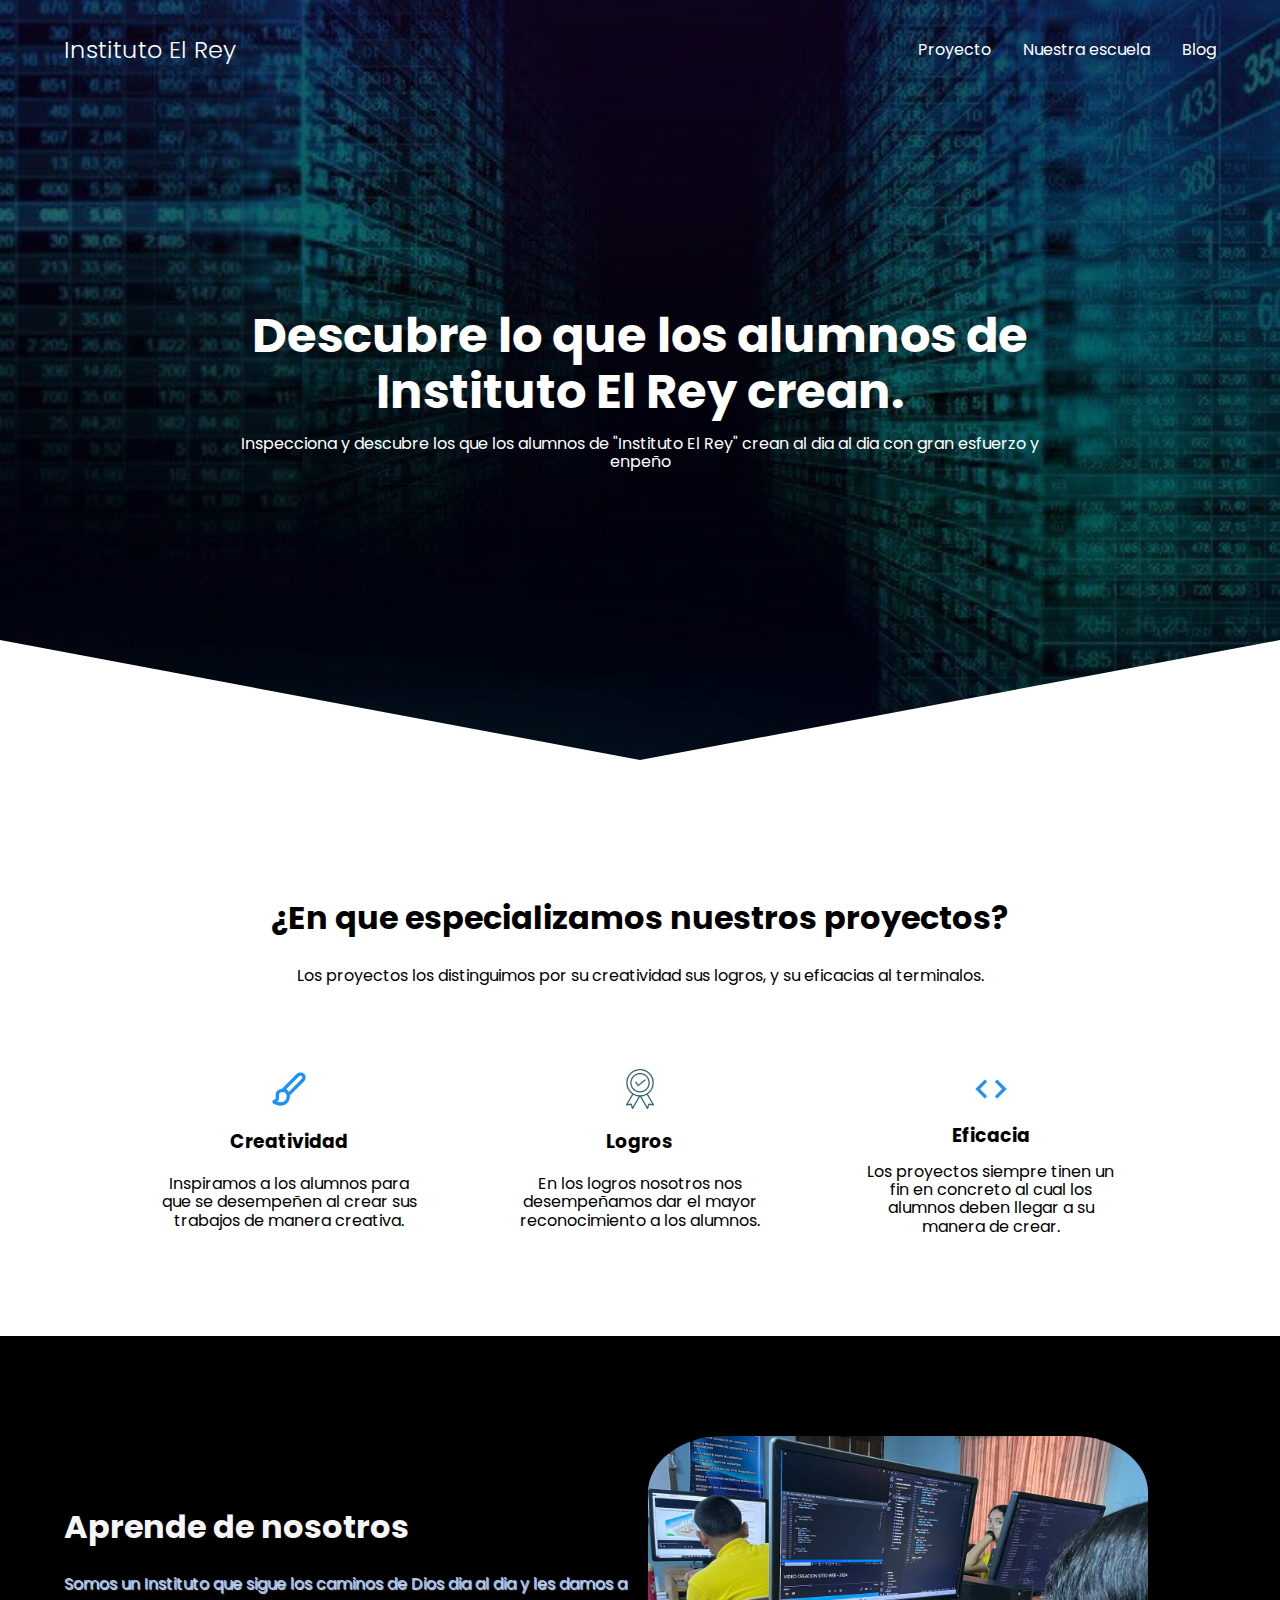
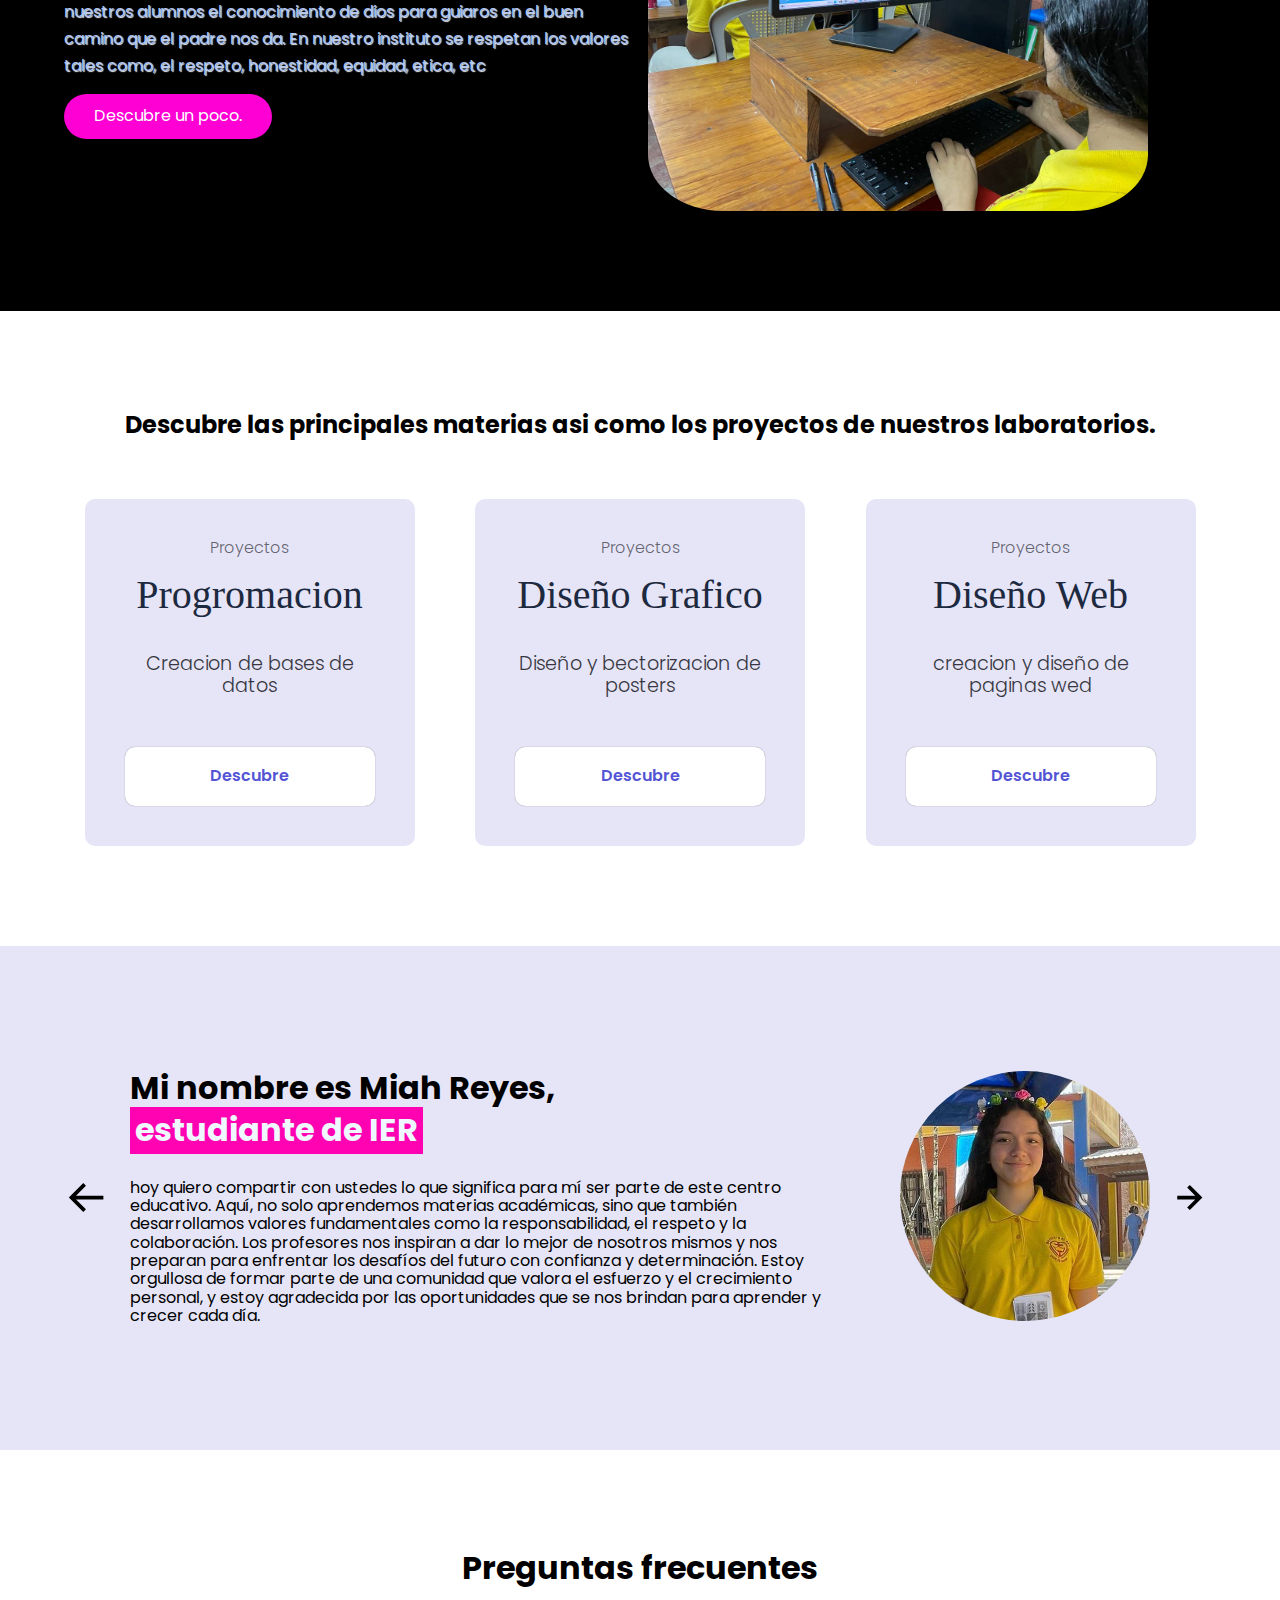
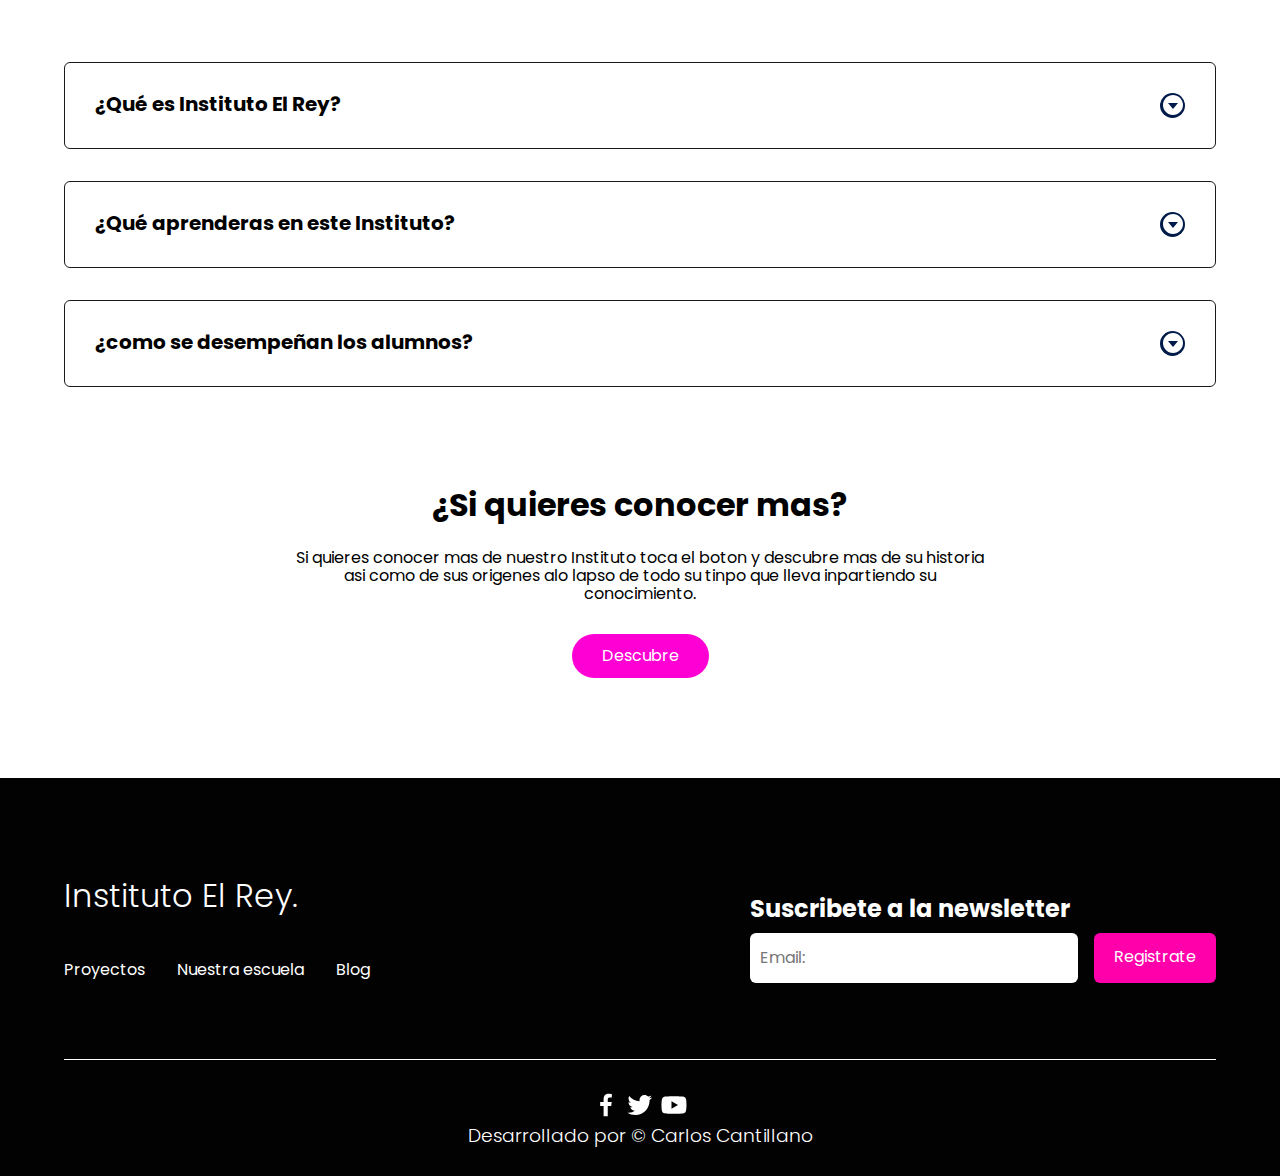
<file: index.html>
<!DOCTYPE html>
<html lang="es">

<head>
    <meta charset="UTF-8">
    <meta http-equiv="X-UA-Compatible" content="IE=edge">
    <meta name="viewport" content="width=device-width, initial-scale=1.0">
    <title>IER</title>
    <link rel="shortcut icon" href="./images/rey.png" type="image/x-icon">
    <link rel="stylesheet" href="./css/normalize.css">
    <link rel="stylesheet" href="./css/estilos.css">

   
</head>

<body>

    <header class="hero">
        <nav class="nav container">
            <div class="nav__logo">
                <h2 class="nav__title">Instituto El Rey</h2>
            </div>

            <ul class="nav__link nav__link--menu">
                <li class="nav__items">
                    <a href="./proyecto.html" class="nav__links">Proyecto</a>
                </li>

                <li class="nav__items">
                    <a href="escuela1.html" class="nav__links">Nuestra escuela</a>
                </li>
                <li class="nav__items">
                    <a href="index5.html" class="nav__links">Blog</a>
                </li>

                <img src="./images/close.png" class="nav__close" style="column-width: auto;">
            </ul>

            <div class="nav__menu">
                <img src="./images/menu.svg" class="nav__img">
            </div>
        </nav>

        <section class="hero__container container">
            <h1 class="hero__title">Descubre lo que los  alumnos de Instituto El Rey crean.</h1>
            <p class="hero__paragraph">Inspecciona y descubre los que los alumnos de "Instituto El Rey" crean al dia al dia con gran esfuerzo y enpeño</p>
        </section>
    </header>

    <main>
        <section class="container about">
            <h2 class="subtitle" style="color: black;">¿En que especializamos nuestros proyectos?</h2>
            <p class="about__paragraph">Los proyectos los distinguimos por su creatividad sus logros, y su eficacias al terminalos.</p>
            <div class="about__main">
                <article class="about__icons">
                    <img src="./images/paint.svg" class="about__icon">
                    <h3 class="about__title">Creatividad </h3>
                    <p class="about__paragrah">Inspiramos a los alumnos para que se desempeñen al crear sus trabajos de manera creativa. </p>
                </article>

                <article class="about__icons">
                    <img src="./images/logro.png" class="about__icon">
                    <h3 class="about__title">Logros</h3>
                    <p class="about__paragrah">En los logros nosotros nos desempeñamos dar el mayor reconocimiento a los alumnos. </p>
                </article>

                <article class="about__icons">
                    <img src="./images/code.svg" class="about__icon">
                    <h3 class="about__title">Eficacia</h3>
                    <p class="about__paragrah">Los proyectos siempre tinen un fin en concreto al cual los alumnos deben llegar a su manera de crear.</p>
                </article>
            </div>
        </section>

        <section class="knowledge">
            <div class="knowledge__container container">
                <div class="knowledege__texts">
                    <h2 class="subtitle">Aprende de nosotros</h2>
                    <p class="knowledge__paragraph">Somos un Instituto que sigue los caminos de Dios dia al dia y les damos a nuestros alumnos el conocimiento de dios para guiaros en el buen camino que el padre nos da. En nuestro instituto se respetan los valores tales como, el respeto, honestidad, equidad, etica, etc</p>
                    <a href="#" class="cta">Descubre un poco.</a>
                </div>

                <figure class="knowledge__picture">
                    <img src="./images/codigo5.jpeg" class="knowledge__img">
                </figure>
            </div>
        </section>

        <section class="price container">
            <h2 style="color: black;">Descubre las principales materias asi como los proyectos de nuestros laboratorios.</h2>

            <div class="price__table">
             <div class="price__element">
                    <p class="price__name">Proyectos</p>
                    <p class="price__price" style="font-family: Impact;">Progromacion</p>

                    <div class="price__items">
                        <p class="price__features">Creacion de bases de datos</p>
                        
                    </div>

                    <a href="./proyecto.html" class="price__cta">Descubre</a>
                </div>

                <div class="price__element">
                    <p class="price__name">Proyectos</p>
                    <p class="price__price" style="font-family: Impact;">Diseño Grafico</p>

                    <div class="price__items">
                        <p class="price__features">Diseño y bectorizacion de posters</p>
                    </div>

                    <a href="./proyecto.html" class="price__cta">Descubre</a>
                </div>

                <div class="price__element">
                    <p class="price__name">Proyectos</p>
                    <p class="price__price" style="font-family: Impact;">Diseño Web</p>

                    <div class="price__items">
                        <p class="price__features">creacion y diseño de paginas wed</p>
                       
                    </div>

                    <a href="./proyecto.html" class="price__cta">Descubre</a>
                </div>


            </div>
        </section>

        <section class="testimony">
            <div class="testimony__container container">
                <img src="./images/leftarrow.svg" class="testimony__arrow" id="before">

                <section class="testimony__body testimony__body--show" data-id="1">
                    <div class="testimony__texts">
                        <h2 class="subtitle" style="color: black;">Mi nombre es Miah Reyes, <span class="testimony__course" style="color: aliceblue;">estudiante
                                de IER<span></h2>
                        <p class="testimony__review">hoy quiero compartir con ustedes lo que significa para mí ser parte de este centro educativo. Aquí, no solo aprendemos materias académicas, 
                            sino que también desarrollamos valores fundamentales como la responsabilidad, el respeto y la colaboración. Los profesores nos inspiran a dar lo mejor de nosotros mismos 
                            y nos preparan para enfrentar los desafíos del futuro con confianza y determinación.
                             Estoy orgullosa de formar parte de una comunidad que valora el esfuerzo y el crecimiento personal, y estoy agradecida 
                            por las oportunidades que se nos brindan para aprender y crecer cada día. </p>
                    </div>

                    <figure class="testimony__picture">
                        <img src="./images/miah2.jpg" class="testimony__img1">
                    </figure>
                </section>

                <section class="testimony__body" data-id="2">
                    <div class="testimony__texts">
                        <h2 class="subtitle" style="color: black;">Mi nombre es Silvia Velasquez, <span class="testimony__course" style="color: aliceblue;">estudiante de
                                IER.</span></h2>
                        <p class="testimony__review"> Quiero  compartir cómo me desempeño en las clases y mi experiencia
                             en este centro educativo. En cada clase, me esfuerzo por participar activamente y aprender
                              lo máximo posible, ya que nuestros profesores nos motivan constantemente a dar lo mejor de
                               nosotros mismos. Además, el ambiente en el colegio es muy acogedor y colaborativo, lo que
                                facilita el aprendizaje y el desarrollo personal. Estoy muy agradecido por el apoyo de mis
                                 compañeros y profesores, quienes hacen que cada día sea una oportunidad para crecer y mejorar.</p>
                    </div>

                    <figure class="testimony__picture">
                        <img src="./images/silvia.jpg" class="testimony__img2">
                    </figure>
                </section>

                <section class="testimony__body" data-id="3">
                    <div class="testimony__texts">
                        <h2 class="subtitle" style="color: black;">Mi nombre es Angel Gomez, <span class="testimony__course" style="color: aliceblue;">estudiante de
                                IER.</span></h2>
                        <p class="testimony__review">hoy quiero compartir con ustedes lo que he aprendido durante mi tiempo en
                             este centro educativo. Más allá de los conocimientos académicos, he aprendido el valor de la perseverancia
                              y la importancia de trabajar en equipo. Cada desafío que enfrenté me enseñó a ser más resiliente y a
                               no rendirme ante las dificultades. Los profesores no solo nos impartieron lecciones, sino que también 
                               nos inspiraron a ser mejores personas, a ser curiosos y a buscar siempre el conocimiento. Estoy agradecido
                                por las amistades que he formado y por las experiencias que me han ayudado a crecer tanto personal como
                                 académicamente. Este centro educativo ha sido una parte fundamental de mi vida y siempre llevaré conmigo
                                  los valores y aprendizajes que aquí adquirí.</p>
                    </div>

                    <figure class="testimony__picture">
                        <img src="./images/Angel.jpg" class="testimony__img3">
                    </figure>
                </section>

                <section class="testimony__body" data-id="4">
                    <div class="testimony__texts">
                        <h2 class="subtitle" style="color: black;">Mi nombre es Celine Ramirez, <span class="testimony__course" style="color: aliceblue;">estudiante de
                                IER.</span></h2>
                        <p class="testimony__review">Estoy a solo unos meses de graduarme de este maravilloso colegio. 
                            No puedo expresar lo orgulloso que me siento de haber sido parte de esta comunidad educativa.
                             Aquí he aprendido no solo conocimientos académicos, sino también valores fundamentales que me
                              acompañarán toda la vida. Los profesores, mis compañeros y todo el personal del colegio han 
                              sido una fuente constante de apoyo e inspiración. Estoy agradecido por cada experiencia y cada
                               lección aprendida, y llevaré siempre en mi corazón el espíritu de este colegio.!</p>
                    </div>

                    <figure class="testimony__picture">
                        <img src="./images/galeria1.jpeg" class="testimony__img4">
                    </figure>
                </section>


                <img src="./images/rigtharrow.svg" class="testimony__arrow" id="next">
            </div>
        </section>

        <section class="questions container">
            <h2 class="subtitle" style="color: black;">Preguntas frecuentes</h2>
            <p class="questions__paragraph"></p>

            <section class="questions__container">
                <article class="questions__padding">
                    <div class="questions__answer">
                        <h3 class="questions__title" style="color: black;">¿Qué es Instituto El Rey?
                            <span class="questions__arrow">
                                <img src="./images/arrow.svg" class="questions__img">
                            </span>
                        </h3>

                        <p class="questions__show">Instituto El Rey es un colegio cristiano y privado. fundado en 2002 abriendo las puertas estudiantes 
                            que no pueden viajar la ciudad por transporte. Se fundo con el fin de conectar toda la Cuenca del Rio  Cangregal para que los alumnos pudieran desplasarse al Intituto y
                            tener la mejor educacion posible.
                        </p>
                    </div>
                </article>

                <article class="questions__padding">
                    <div class="questions__answer">
                        <h3 class="questions__title" style="color: black;">¿Qué aprenderas en este Instituto?
                            <span class="questions__arrow">
                                <img src="./images/arrow.svg" class="questions__img">
                            </span>
                        </h3>

                        <p class="questions__show">En el Instituto  Instituto El Rey, nos enorgullecemos de ofrecer una educación 
                            integral que va más allá de los conocimientos académicos. Nuestro enfoque educativo se fundamenta en los 
                            valores del respeto y la educación, pilares esenciales para el desarrollo de individuos responsables y
                             comprometidos con la sociedad. Fomentamos un ambiente de aprendizaje inclusivo y respetuoso, donde
                              cada estudiante es valorado por su singularidad y potencial. A través de nuestras diversas 
                              actividades curriculares y extracurriculares, inculcamos el respeto mutuo, la empatía y la
                               colaboración, preparando a nuestros alumnos para enfrentar los desafíos del mundo con integridad 
                               y confianza. Además, promovemos una educación de calidad que estimula el pensamiento crítico,
                                la creatividad y el amor por el aprendizaje continuo. En el Instituto Instituto El Rey,
                                 creemos que la educación es la herramienta más poderosa para transformar vidas y construir
                                  un futuro mejor, y nos esforzamos cada día por ser un ejemplo de excelencia educativa y valores 
                                  humanos.</p>
                    </div>
                </article>

                <article class="questions__padding">
                    <div class="questions__answer">
                        <h3 class="questions__title" style="color: black;">¿como se desempeñan los alumnos?
                            <span class="questions__arrow">
                                <img src="./images/arrow.svg" class="questions__img">
                            </span>
                        </h3>

                        <p class="questions__show">
                            Cada día, nuestros estudiantes demuestran un compromiso excepcional con su educación y un profundo
                             respeto por los valores que promovemos en nuestra institución. En las aulas, se destacan por su 
                             curiosidad intelectual y su capacidad para trabajar en equipo, abordando los desafíos académicos
                              con entusiasmo y dedicación. Fuera del aula, participan activamente en una amplia variedad de 
                              actividades extracurriculares, desde deportes y artes hasta proyectos de servicio comunitario, 
                              mostrando siempre una actitud de colaboración y liderazgo. Nuestros alumnos no solo se esfuerzan 
                              por alcanzar la excelencia académica, sino que también se distinguen por su integridad, empatía y 
                              responsabilidad social. Estos jóvenes son un reflejo del ambiente inclusivo y de apoyo que hemos
                               cultivado en nuestro centro, y estoy convencido de que están bien preparados para enfrentar los
                                retos del futuro con confianza y determinación. En resumen, el desempeño de nuestros alumnos es
                                 un testimonio del éxito de nuestra misión educativa y de los valores que nos guían.
                        </p>
                    </div>
                </article>
            </section>

            <section class="questions__offer">
                <h2 class="subtitle" style="color: black;">¿Si quieres conocer mas?</h2>
                <p class="questions__copy">Si quieres conocer mas de nuestro Instituto toca el boton y descubre mas de su historia asi como de sus origenes alo lapso de todo su tinpo que lleva inpartiendo su conocimiento.</p>
                <a href="escuela1.html" class="cta">Descubre</a>
            </section>
        </section>
    </main>

    <footer class="footer">
        <section class="footer__container container">
            <nav class="nav nav--footer">
                <h2 class="footer__title">Instituto El Rey.</h2>

                <ul class="nav__link nav__link--footer">
                    <li class="nav__items">
                        <a href="proyecto.html" class="nav__links">Proyectos</a>
                    </li>
                    <li class="nav__items">
                        <a href="escuela.html" class="nav__links">Nuestra escuela</a>
                    </li>
                    <li class="nav__items">
                        <a href="index5.html" class="nav__links">Blog</a>
                    </li>
                </ul>
            </nav>

            <form class="footer__form" action="https://formspree.io/f/mjkbejge" method="POST">
                <h2 class="footer__newsletter">Suscribete a la newsletter</h2>
                <div class="footer__inputs">
                    <input type="email" placeholder="Email:" class="footer__input" name="email">
                    <input type="submit" value="Registrate" class="footer__submit">
                </div>
            </form>
        </section>

        <section class="footer__copy container">
            <div class="footer__social">
                <a href="#" class="footer__icons"><img src="./images/facebook.svg" class="footer__img"></a>
                <a href="#" class="footer__icons"><img src="./images/twitter.svg" class="footer__img"></a>
                <a href="#" class="footer__icons"><img src="./images/youtube.svg" class="footer__img"></a>
            </div>

            <h3 class="footer__copyright">Desarrollado por &copy; Carlos Cantillano
                
            </h3>
        </section>
    </footer>

    <script src="./js/slider.js"></script>
    <script src="./js/questions.js"></script>
    <script src="./js/menu.js"></script>
</body>

</html>
</file>
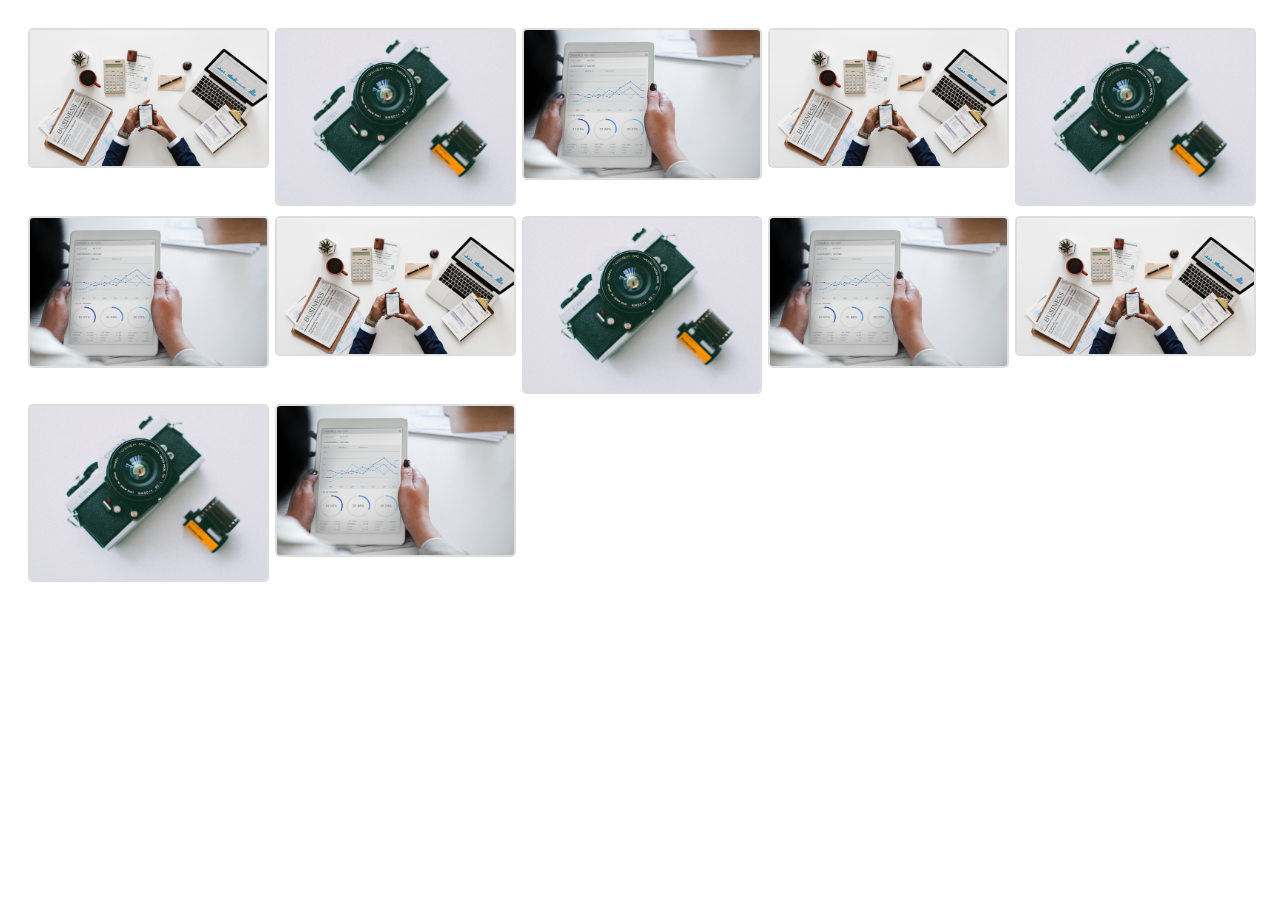
<file: galeria.html>
<!DOCTYPE html>
<html lang="es">
<head>
    <meta charset="UTF-8">
    <meta name="viewport" content="width=device-width, initial-scale=1.0">
    <title>Galería Responsiva</title>
<style>
    ody {
    font-family: Arial, sans-serif;
    margin: 0;
    padding: 0;
}

.gallery {
    display: grid;
    grid-template-columns: repeat(auto-fill, minmax(200px, 1fr));
    gap: 10px;
    padding: 20px;
}

.gallery img {
    width: 100%;
    height: auto;
    border: 2px solid #ddd;
    border-radius: 5px;
    transition: transform 0.2s;
}

.gallery img:hover {
    transform: scale(1.05);
}
</style>
</head>
<body>
    <div class="gallery">
        <img src="./images/img1.jpg" alt="Imagen 1">
        <img src="./images/img2.jpg" alt="Imagen 2">
        <img src="./images/img3.jpg" alt="Imagen 3">
        <img src="./images/img1.jpg" alt="Imagen 1">
        <img src="./images/img2.jpg" alt="Imagen 2">
        <img src="./images/img3.jpg" alt="Imagen 3">
        <img src="./images/img1.jpg" alt="Imagen 1">
        <img src="./images/img2.jpg" alt="Imagen 2">
        <img src="./images/img3.jpg" alt="Imagen 3">
        <img src="./images/img1.jpg" alt="Imagen 1">
        <img src="./images/img2.jpg" alt="Imagen 2">
        <img src="./images/img3.jpg" alt="Imagen 3">

        <!-- Agrega más imágenes aquí -->
    </div>
    <script src="./js/galeria.js"></script>
    <div id="modal">
</div>
</body>
</html>
</file>
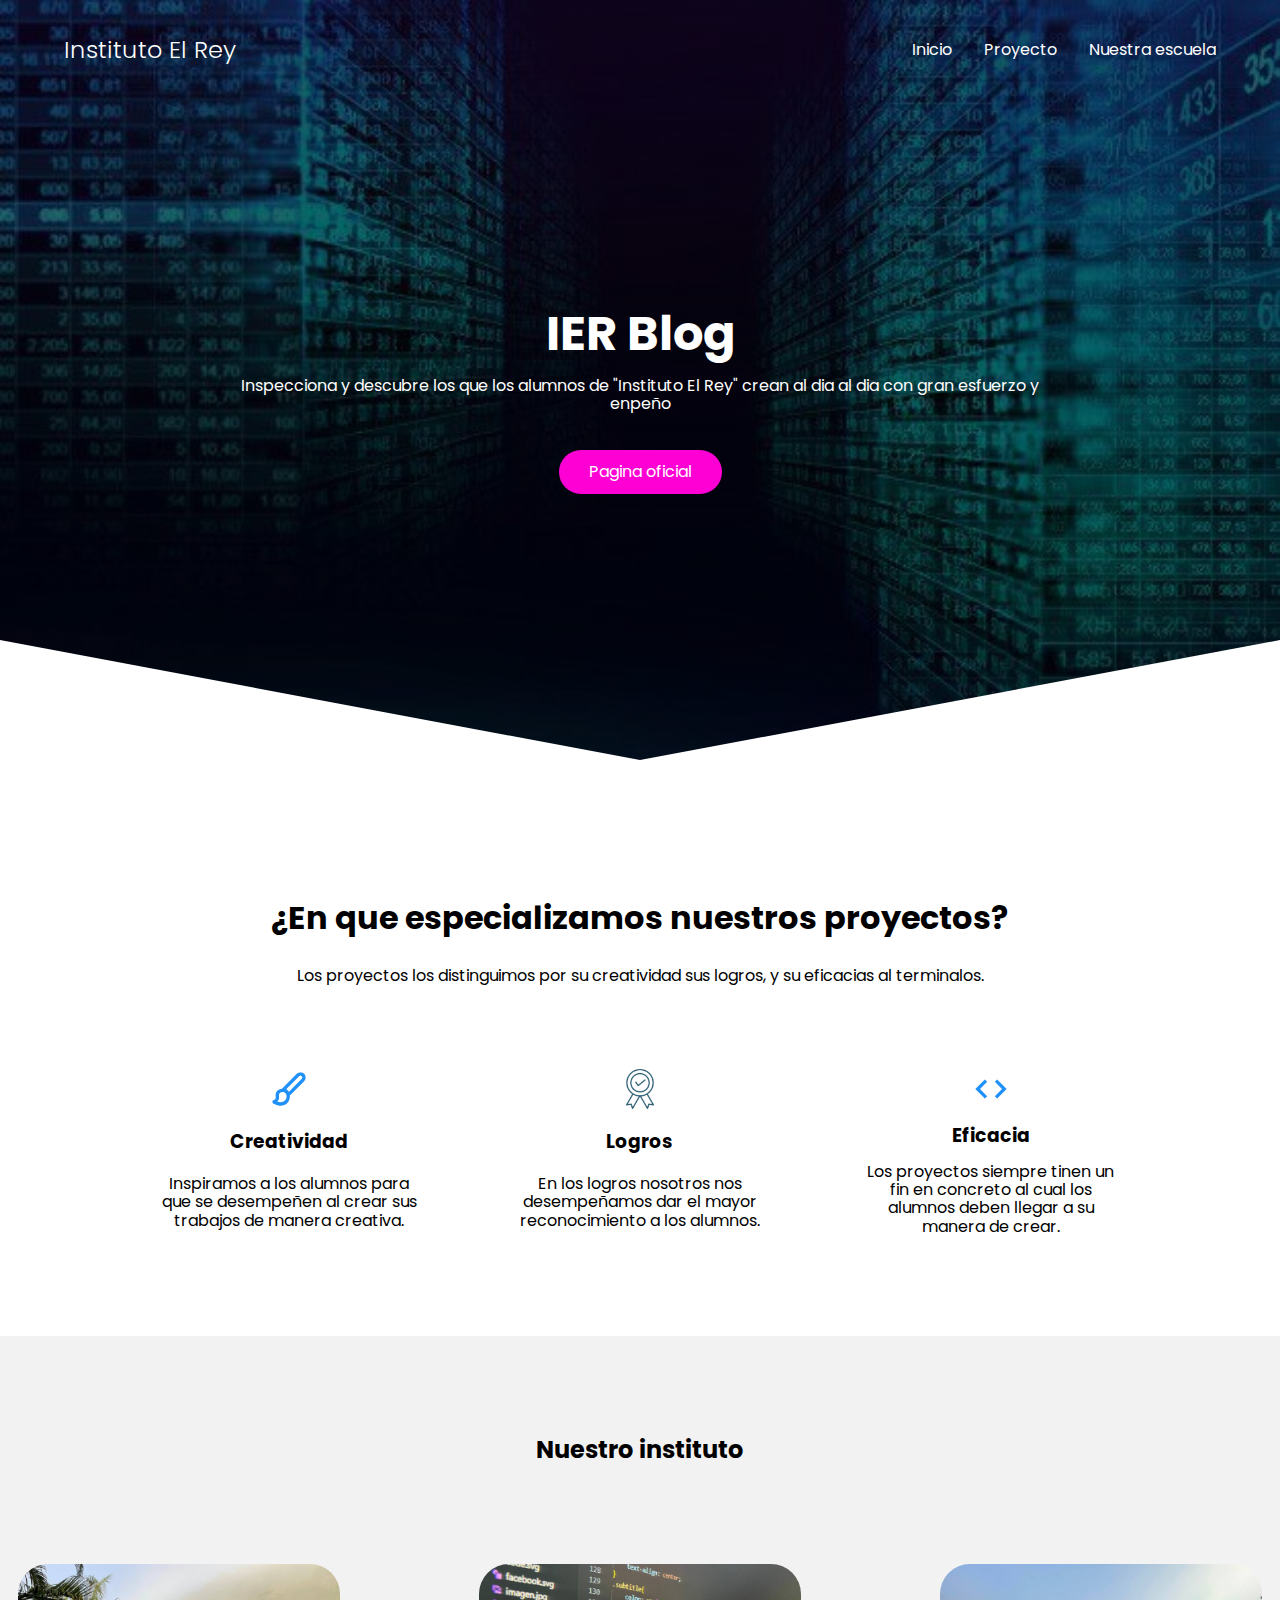
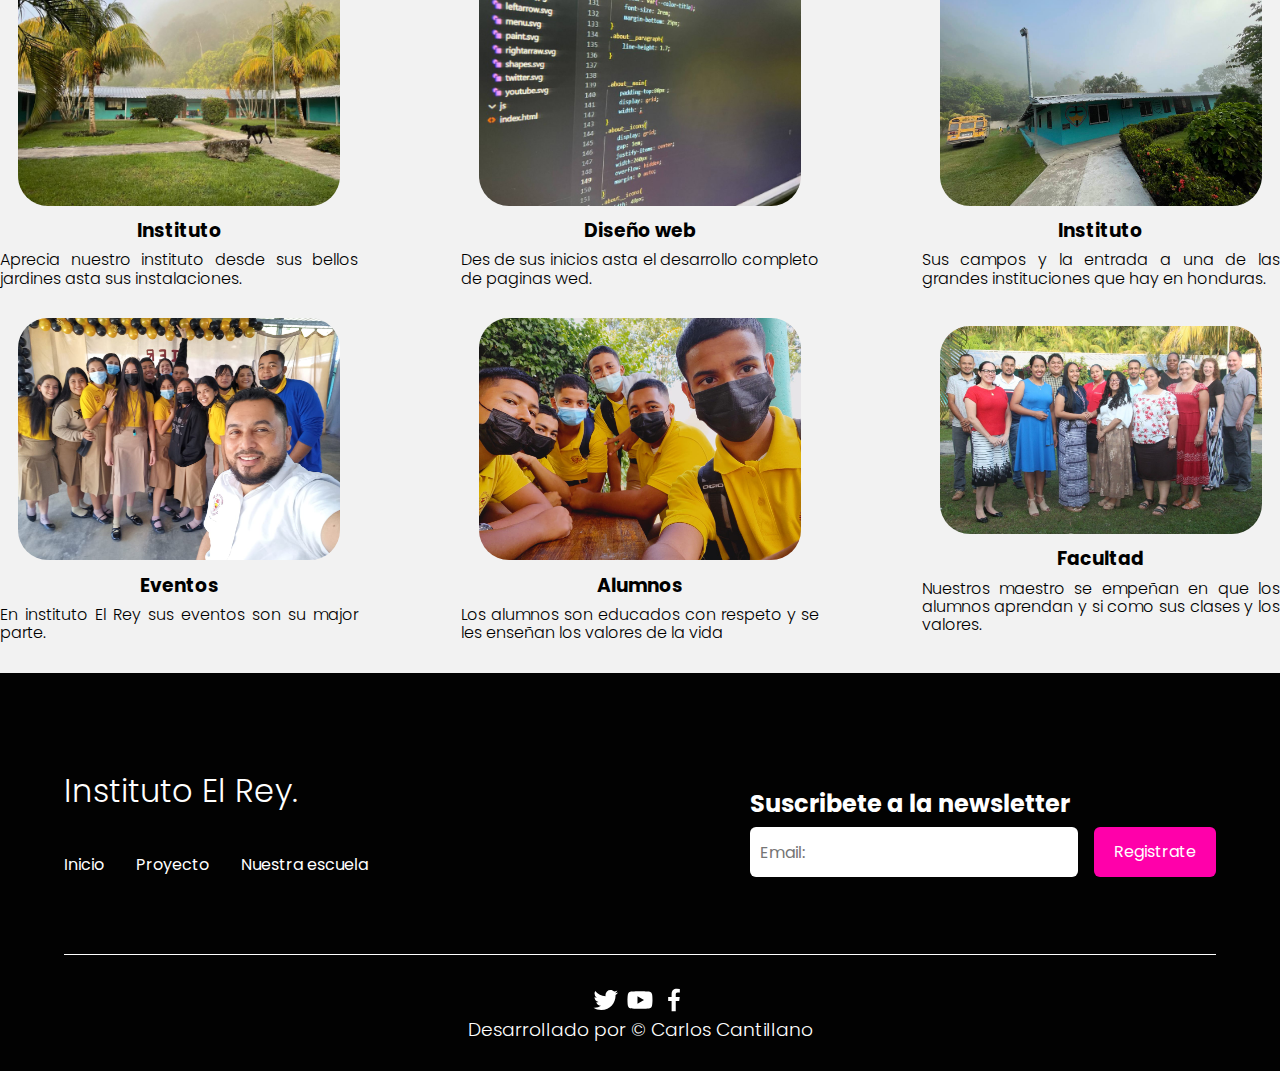
<file: index5.html>
<!DOCTYPE html>
<html lang="es">

<head>
    <meta charset="UTF-8">
    <meta http-equiv="X-UA-Compatible" content="IE=edge">
    <meta name="viewport" content="width=device-width, initial-scale=1.0">
    <title>IER: Proyectos</title>
    <link rel="shortcut icon" href="images/rey.png" type="image/x-icon">
    <link rel="stylesheet" href="./css/normalize.css">
    <link rel="stylesheet" href="./css/estilos.css">

    <style>
   .cards{
    display: flex;
    justify-content: space-evenly;
}

.cards .card{
    background: #4d0686;
    display: flex;
    width: 46%;
    height: 200px;
    align-items: center;
    justify-content: space-evenly;
    border-radius: 5px;
    box-shadow: 0 0 6px 0 rgba(0, 0, 0, 0.6);
}

.cards .card img{
    width: 100px;
    height: 100px;
    object-fit: cover;
    border: 3px solid #fff;
    border-radius: 50%;
    display: block;
}

.cards .card > .contenido-texto-card{
    width: 60%;
    color: #fff;
}

.cards .card > .contenido-texto-card p{
    font-weight: 300;
    padding-top: 5px;
}
.about-services{
    background: #f2f2f2;
    padding-bottom: 30px;
}


.servicio-cont{
    display:flex;
    justify-content: space-between;
    align-items: center;
}

.servicio-ind{
    width: 28%;
    text-align: center;
}

.servicio-ind img{
    width: 90%;
    border-radius: 30px;
}

.servicio-ind h3{
    margin: 10px 0;
}

.servicio-ind p{
    font-weight: 300;
    text-align: justify;
}

.gallery {
	display: grid;
	grid-template-columns: repeat(4, 1fr);
	grid-template-rows: repeat(2, 30rem);
	gap: 1.5rem;
	margin-bottom: 3rem;
}

.gallery img {
	width: 100%;
	height: 100%;
	object-fit: cover;
}

.gallery-img-3 {
	grid-column: 2/4;
	grid-row: 1/3;
}
.gallery {
		grid-template-rows: repeat(2, 20rem);
	}
@media screen and (max-width:1100px){
    .cards{
        flex-direction: column;
        justify-content: center;
        align-items: center;
    }

    .cards .card{
        width: 90%;
    }

    .cards .card:first-child{
        margin-bottom: 30px;
    }

    /* servicios */

    .servicio-cont{
        justify-content: center;
        flex-direction: column;
    }

    .servicio-ind{
        width: 50%;
        text-align: center;
    }

    .servicio-ind:nth-child(1), .servicio-ind:nth-child(2){
        margin-bottom: 60px;
    }

    .servicio-ind img{
        width: 90%;
    }
}
@media screen and (max-width:700px){
    .cards .card{
        height: 450px;
        display: flex;
        flex-direction: column;
        align-items: center;
    }

    .cards .card img{
        width: 90px;
        height: 90px;
    } 
    .gallery {
		grid-template-rows: repeat(2, 20rem);
	}
}

    </style>
</head>

<body>

    <header class="hero">
        <nav class="nav container">
            <div class="nav__logo">
                <h2 class="nav__title">Instituto El Rey</h2>
            </div>

            <ul class="nav__link nav__link--menu">
                <li class="nav__items">
                    <a href="index.html" class="nav__links">Inicio</a>
                </li>
                <li class="nav__items">
                    <a href="./proyecto.html" class="nav__links">Proyecto</a>
                </li>

                <li class="nav__items">
                    <a href="escuela1.html" class="nav__links">Nuestra escuela</a>
                </li>

                <img src="./images/close.png" class="nav__close" style="column-width: auto;">
            </ul>

            <div class="nav__menu">
                <img src="images/menu.svg" class="nav__img">
            </div>
        </nav>

        <section class="hero__container container">
            <h1 class="hero__title">IER Blog</h1>
            <p class="hero__paragraph">Inspecciona y descubre los que los alumnos de "Instituto El Rey" crean al dia al dia con gran esfuerzo y enpeño</p>
            <a href="https://www.ierschool.org/" class="cta">Pagina oficial</a>
        </section>
    </header>

        <section class="container about">
            <h2 class="subtitle" style="color: black;">¿En que especializamos nuestros proyectos?</h2>
            <p class="about__paragraph">Los proyectos los distinguimos por su creatividad sus logros, y su eficacias al terminalos.</p>
            <div class="about__main">
                <article class="about__icons">
                    <img src="./images/paint.svg" class="about__icon">
                    <h3 class="about__title">Creatividad </h3>
                    <p class="about__paragrah">Inspiramos a los alumnos para que se desempeñen al crear sus trabajos de manera creativa. </p>
                </article>

                <article class="about__icons">
                    <img src="./images/logro.png" class="about__icon">
                    <h3 class="about__title">Logros</h3>
                    <p class="about__paragrah">En los logros nosotros nos desempeñamos dar el mayor reconocimiento a los alumnos. </p>
                </article>

                <article class="about__icons">
                    <img src="./images/code.svg" class="about__icon">
                    <h3 class="about__title">Eficacia</h3>
                    <p class="about__paragrah">Los proyectos siempre tinen un fin en concreto al cual los alumnos deben llegar a su manera de crear.</p>
                </article>
            </div>
        </section>


    <section class="about-services">
        <div class="contenedor">
            <h2 class="titulo" style="text-align: center;padding: 100px 100px;">Nuestro instituto</h2>
            <div class="servicio-cont">
                <div class="servicio-ind">
                    <img src="images/4p.jpeg" alt="">
                    <h3>Instituto</h3>
                    <p>Aprecia nuestro instituto desde sus bellos jardines asta sus instalaciones.</p>
                </div>
                <div class="servicio-ind">
                    <img src="images/codigo1.jpeg" alt="">
                    <h3>Diseño web</h3>
                    <p>Des de sus inicios asta el desarrollo completo de paginas wed.</p>
                </div>
                <div class="servicio-ind">
                    <img src="images/2p.jpeg" alt="">
                    <h3>Instituto</h3>
                    <p>Sus campos y la entrada a una de las grandes instituciones que hay en honduras.</p>
                </div>
                
            </div>
        </div>
    </section>

    <section class="about-services">
        <div class="contenedor">
            <div class="servicio-cont">
                <div class="servicio-ind">
                    <img src="images/11vo.jpeg" alt="">
                    <h3>Eventos</h3>
                    <p>En instituto El Rey sus eventos son su major parte.</p>
                </div>
                <div class="servicio-ind">
                    <img src="images/varones.JPG" alt="">
                    <h3>Alumnos</h3>
                    <p>Los alumnos son educados con respeto y se les enseñan los valores de la vida</p>
                </div>
                <div class="servicio-ind">
                    <img src="images/a.jpg" alt="">
                    <h3>Facultad</h3>
                    <p>Nuestros maestro se empeñan en que los alumnos aprendan y si como sus clases y los valores.</p>
                </div>
                
            </div>
        </div>
    </section>


    <footer class="footer">
        <section class="footer__container container">
            <nav class="nav nav--footer">
                <h2 class="footer__title">Instituto El Rey.</h2>

                <ul class="nav__link nav__link--footer">
                        <li class="nav__items">
                            <a href="index.html" class="nav__links">Inicio</a>
                        </li>
                        <li class="nav__items">
                            <a href="./proyecto.html" class="nav__links">Proyecto</a>
                        </li>
        
                        <li class="nav__items">
                            <a href="escuela1.html" class="nav__links">Nuestra escuela</a>
                        </li>
                </ul>
            </nav>

            <form class="footer__form" action="https://formspree.io/f/mjkbejge" method="POST">
                <h2 class="footer__newsletter">Suscribete a la newsletter</h2>
                <div class="footer__inputs">
                    <input type="email" placeholder="Email:" class="footer__input" name="email">
                    <input type="submit" value="Registrate" class="footer__submit">
                </div>
            </form>
        </section>

        <section class="footer__copy container">
            <div class="footer__social">
                <a href="#" class="footer__icons"><img src="./images/twitter.svg" class="footer__img"></a>
                <a href="#" class="footer__icons"><img src="./images/youtube.svg" class="footer__img"></a>
                <a href="#" class="footer__icons"><img src="./images/facebook.svg" class="footer__img"></a>
            </div>

            <h3 class="footer__copyright">Desarrollado por &copy; Carlos Cantillano</h3>
        </section>
    </footer>
    <script src="./js/menu.js"></script>
    </body>
</html>
</file>
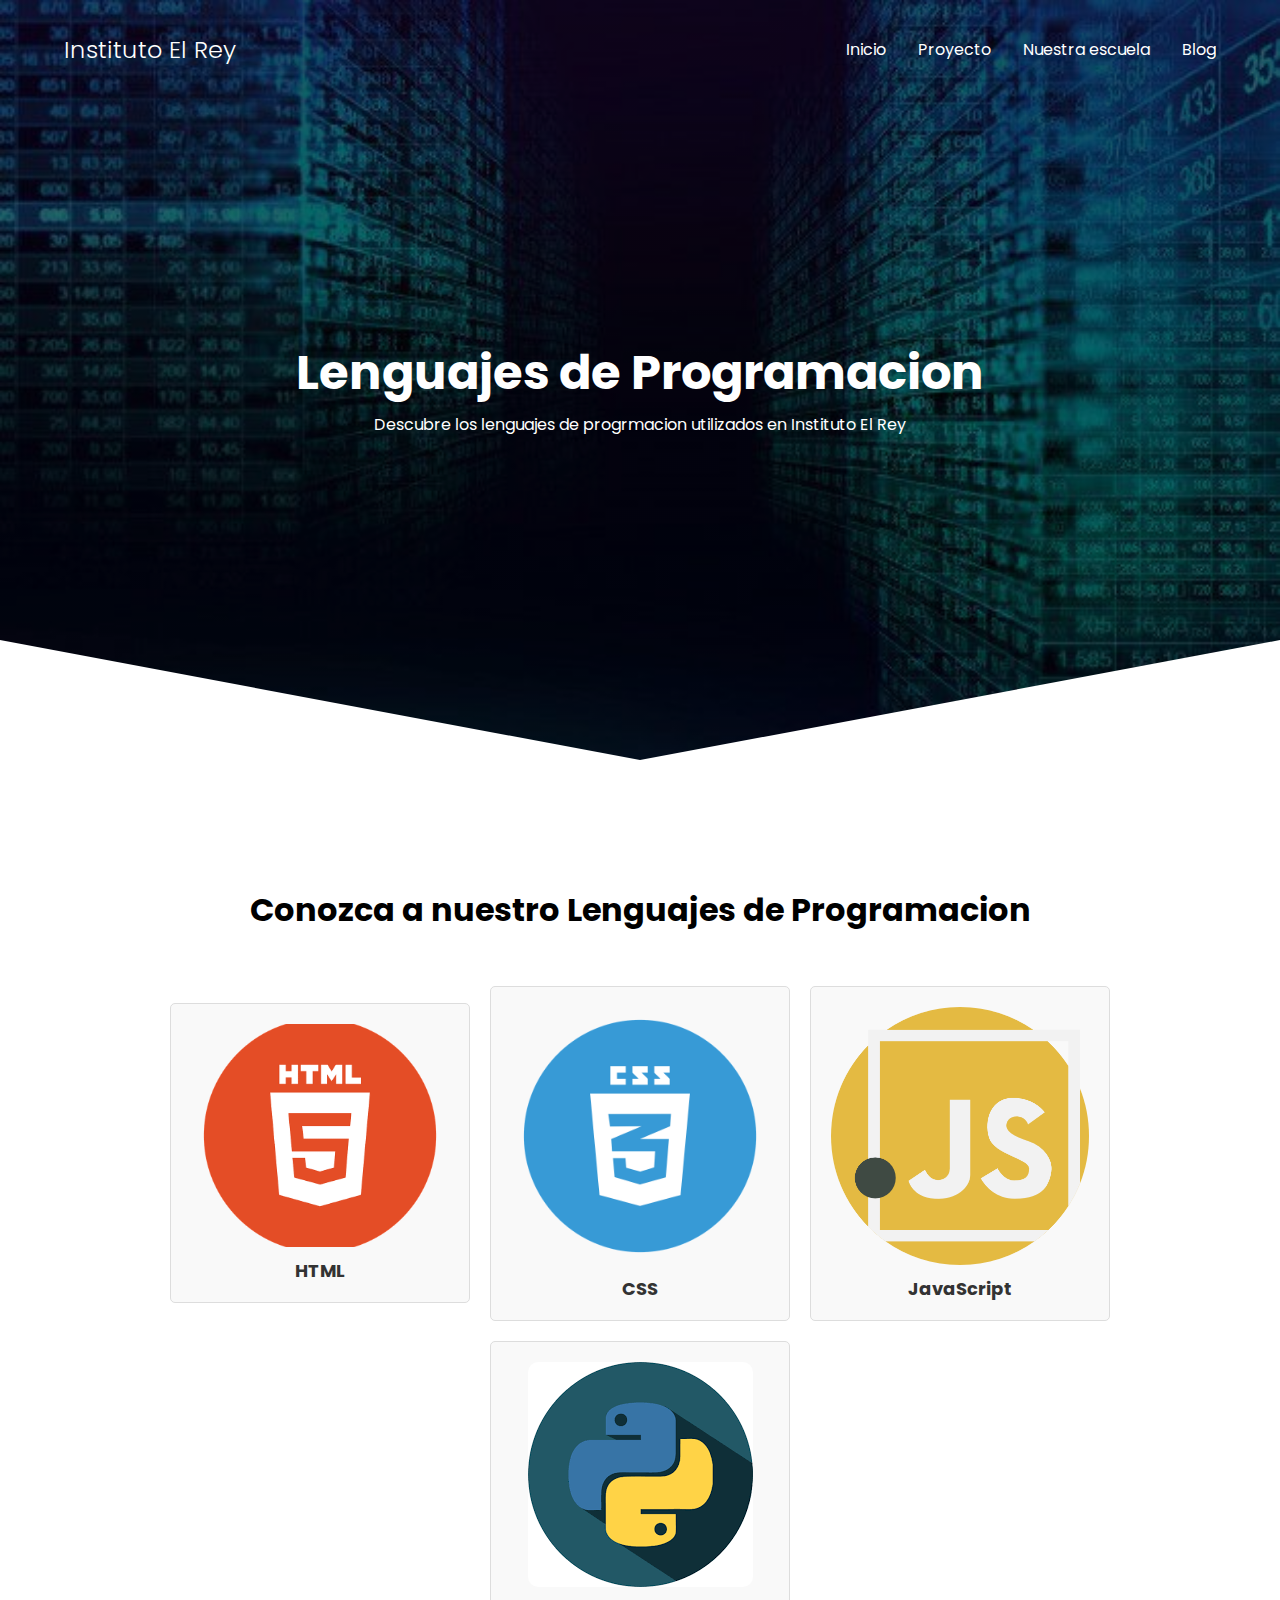
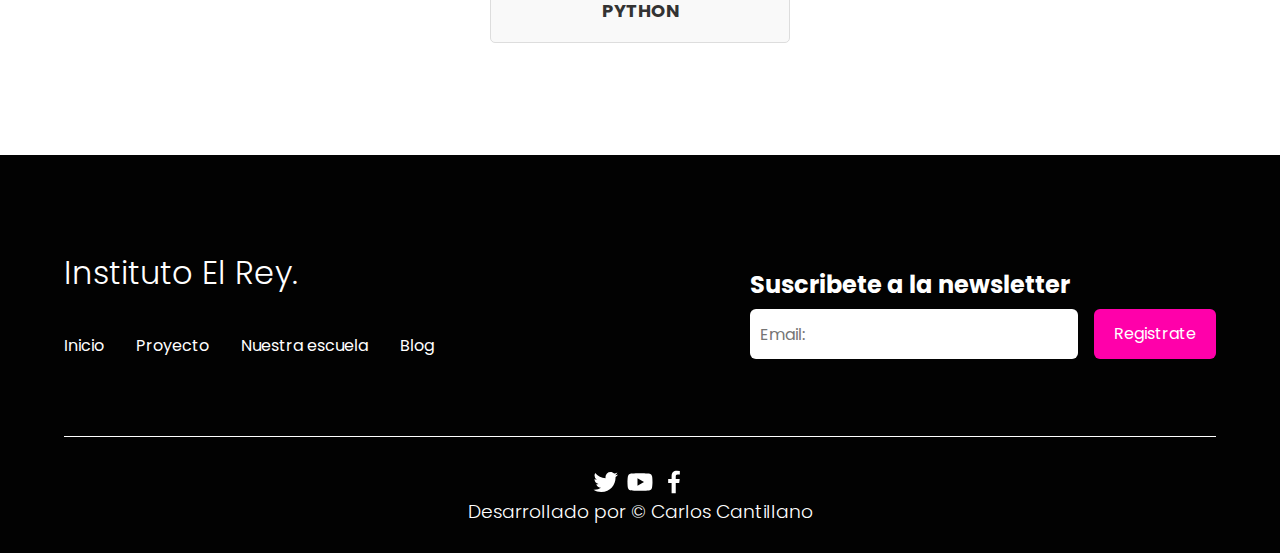
<file: maestros.html>
<!DOCTYPE html>
<html lang="es">

<head>
    <meta charset="UTF-8">
    <meta http-equiv="X-UA-Compatible" content="IE=edge">
    <meta name="viewport" content="width=device-width, initial-scale=1.0">
    <title>IER: Proyectos</title>
    <link rel="shortcut icon" href="./images/rey.png" type="image/x-icon">
    <link rel="stylesheet" href="./css/normalize.css">
    <link rel="stylesheet" href="./css/estilos.css">

    <style>

.gallery {
    display: flex;
    justify-content: center;
    align-items: center;
    flex-wrap: wrap;
    gap: 20px;
    padding: 20px;
}

.honor-card {
    width: 300px;
    background-color: #f9f9f9;
    border: 1px solid #ddd;
    border-radius: 5px;
    padding: 20px;
    text-align: center;
    
}

.honor-card img {
    max-width: 100%;
    height: auto;
    border-radius: 10px;
    margin-bottom: 10px;
}

.honor-card h3 {
    font-size: 18px;
    color: #333;
}

.honor-card p {
    font-size: 14px;
    color: #777;
}
    </style>
</head>

<body>

    <header class="hero">
        <nav class="nav container">
            <div class="nav__logo">
                <h2 class="nav__title">Instituto El Rey</h2>
            </div>

            <ul class="nav__link nav__link--menu">
                <li class="nav__items">
                    <a href="index.html" class="nav__links">Inicio</a>
                </li>
                <li class="nav__items">
                    <a href="./proyecto.html" class="nav__links">Proyecto</a>
                </li>

                <li class="nav__items">
                    <a href="escuela1.html" class="nav__links">Nuestra escuela</a>
                </li>

                <li class="nav__items">
                    <a href="index5.html" class="nav__links">Blog</a>
                </li>

                <img src="./images/close.png" class="nav__close" style="column-width: auto;">
            </ul>

            <div class="nav__menu">
                <img src="images/menu.svg" class="nav__img">
            </div>
        </nav>

        <section class="hero__container container">
            <h1 class="hero__title">Lenguajes de Programacion</h1>
            <p class="hero__paragraph">Descubre los lenguajes de progrmacion utilizados en Instituto El Rey</p>
        </section>
    </header>
    <br>
<br>
<br>
<br>
<br>
<center>
    <h1>Conozca a nuestro Lenguajes de Programacion</h1>
</center>
    <br>
    <br>
    <div class="gallery">
        <div class="honor-card">
            <img src="images/hyml.png" alt="Persona destacada 1">
            <h3>HTML</h3>
        </div>
        <div class="honor-card">
            <img src="images/css23.webp" alt="Persona destacada 2">
            <h3>CSS</h3>
        </div>
        <div class="honor-card">
            <img src="images/javascrip.png" alt="Persona destacada 2">
            <h3>JavaScript</h3>
        </div>
        <div class="honor-card">
            <img src="images/pytom.png" alt="Persona destacada 2">
            <h3>PYTHON</h3>
            
        </div>
        <!-- Agrega más tarjetas de honor aquí -->
    </div>


    <br>
    <br>
    <br>
    <br>
    <br>

    <footer class="footer">
        <section class="footer__container container">
            <nav class="nav nav--footer">
                <h2 class="footer__title">Instituto El Rey.</h2>

                <ul class="nav__link nav__link--footer">
                        <li class="nav__items">
                            <a href="index.html" class="nav__links">Inicio</a>
                        </li>
                        <li class="nav__items">
                            <a href="./proyecto.html" class="nav__links">Proyecto</a>
                        </li>
        
                        <li class="nav__items">
                            <a href="escuela.html" class="nav__links">Nuestra escuela</a>
                        </li>
                        <li class="nav__items">
                            <a href="index5.html" class="nav__links">Blog</a>
                        </li>
                </ul>
            </nav>


            <form class="footer__form" action="https://formspree.io/f/mjkbejge" method="POST">
                <h2 class="footer__newsletter">Suscribete a la newsletter</h2>
                <div class="footer__inputs">
                    <input type="email" placeholder="Email:" class="footer__input" name="email">
                    <input type="submit" value="Registrate" class="footer__submit">
                </div>
            </form>
        </section>

        <section class="footer__copy container">
            <div class="footer__social">
                <a href="#" class="footer__icons"><img src="./images/twitter.svg" class="footer__img"></a>
                <a href="#" class="footer__icons"><img src="./images/youtube.svg" class="footer__img"></a>
                <a href="#" class="footer__icons"><img src="./images/facebook.svg" class="footer__img"></a>
            </div>

            <h3 class="footer__copyright">Desarrollado por &copy; Carlos Cantillano</h3>
        </section>
    </footer>
    <script src="./js/menu.js"></script>
    </body>
</html>
</file>
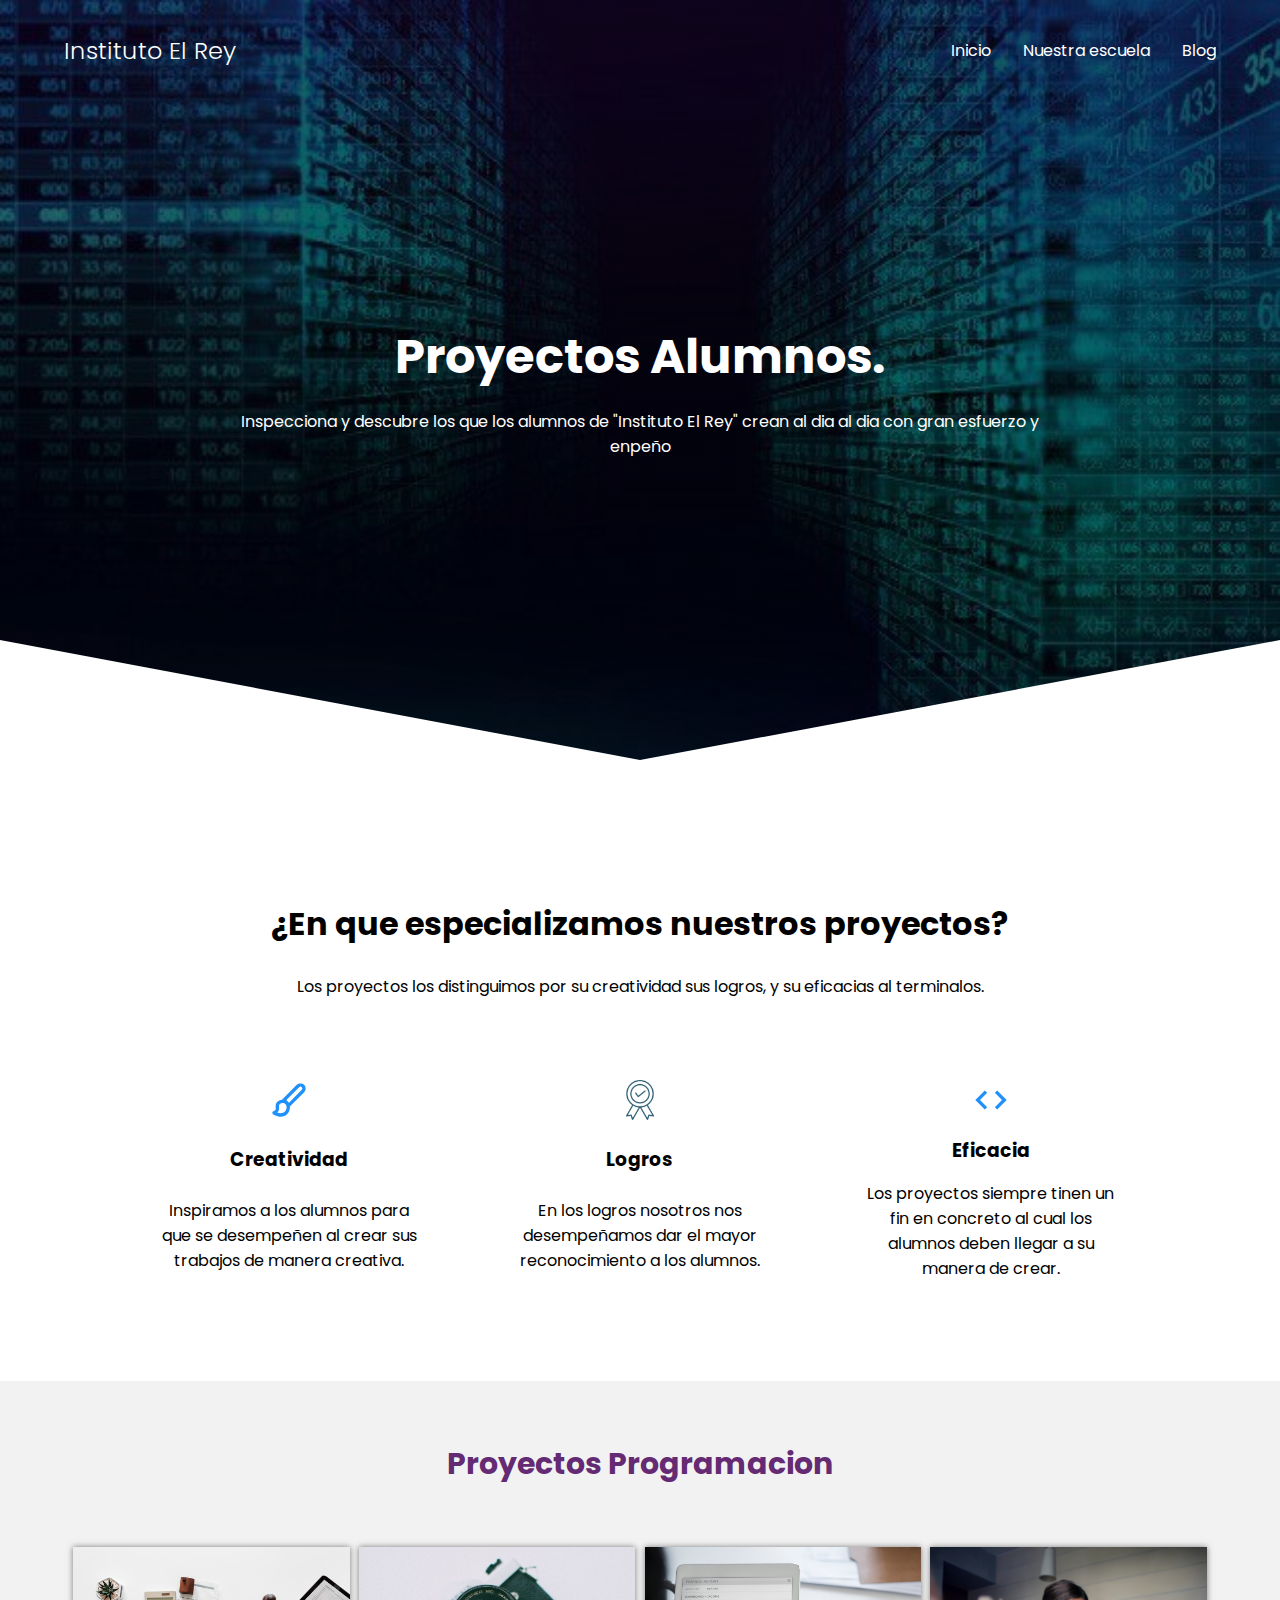
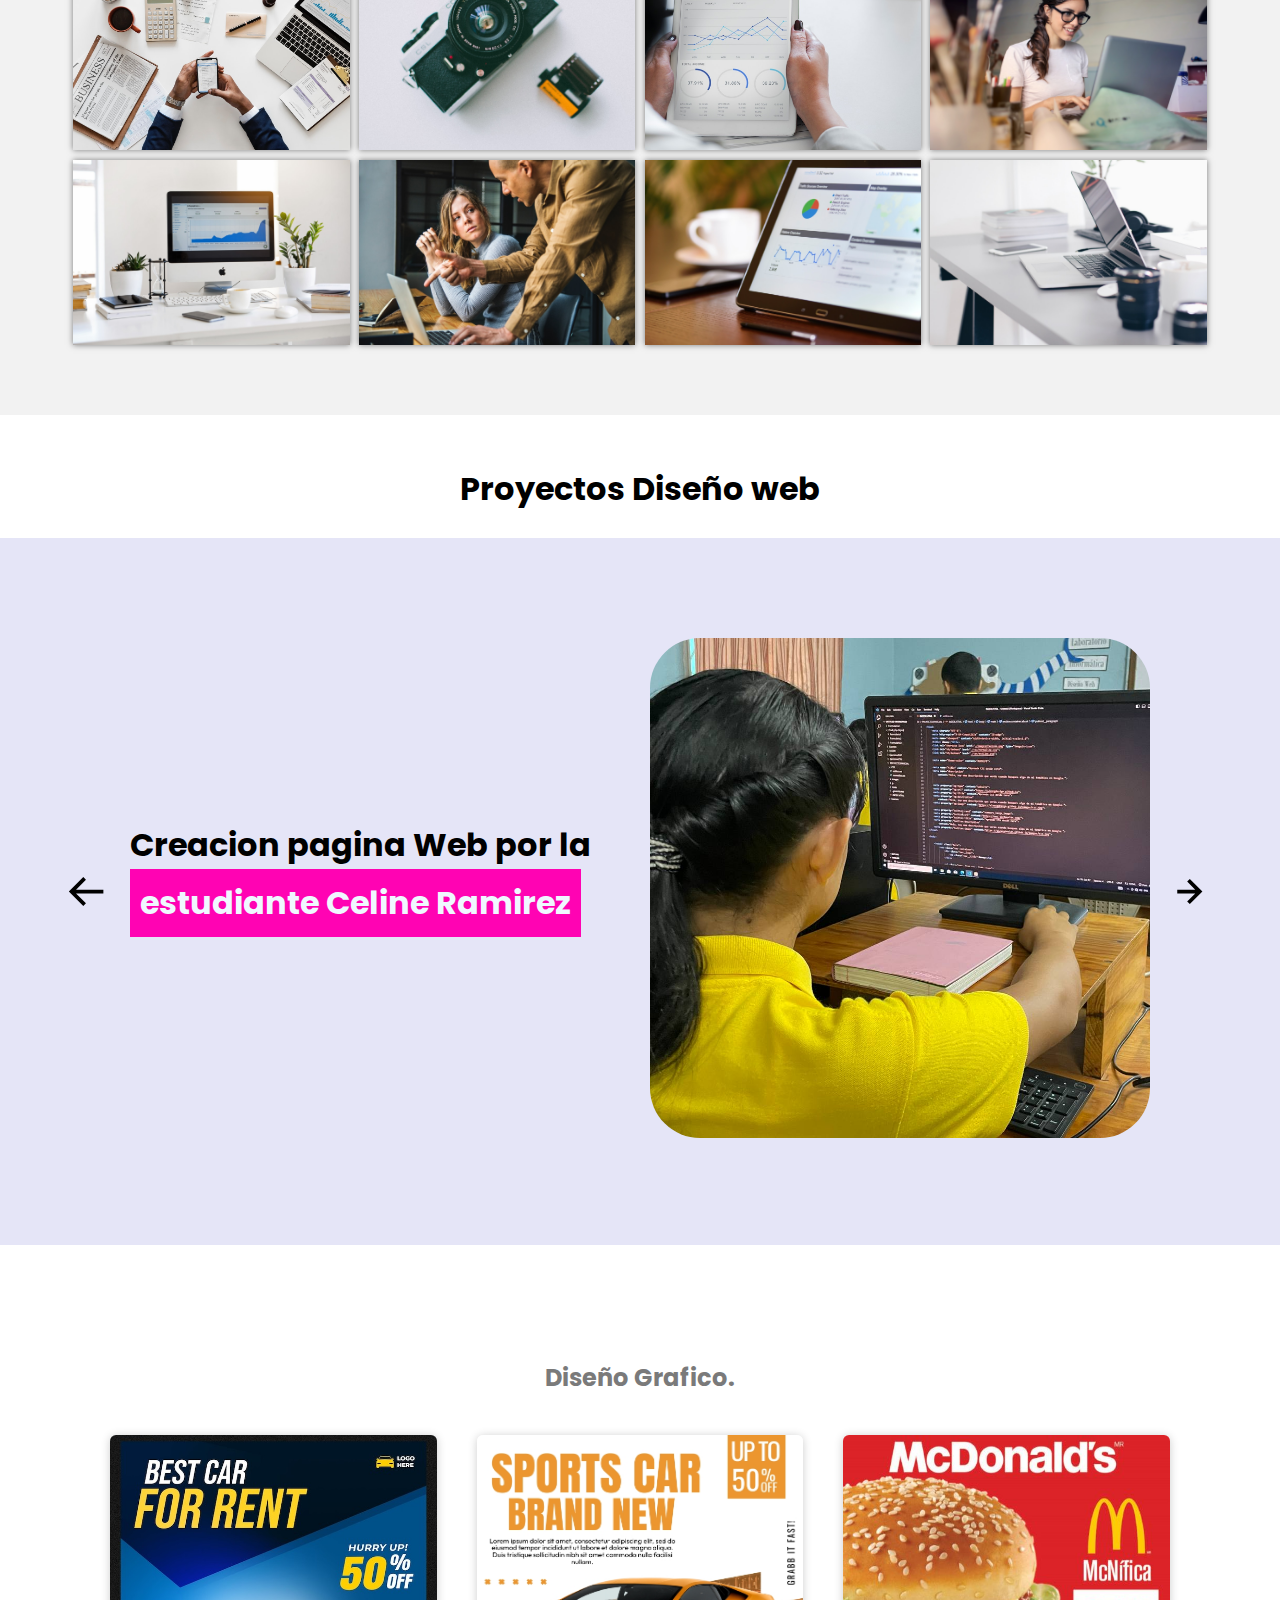
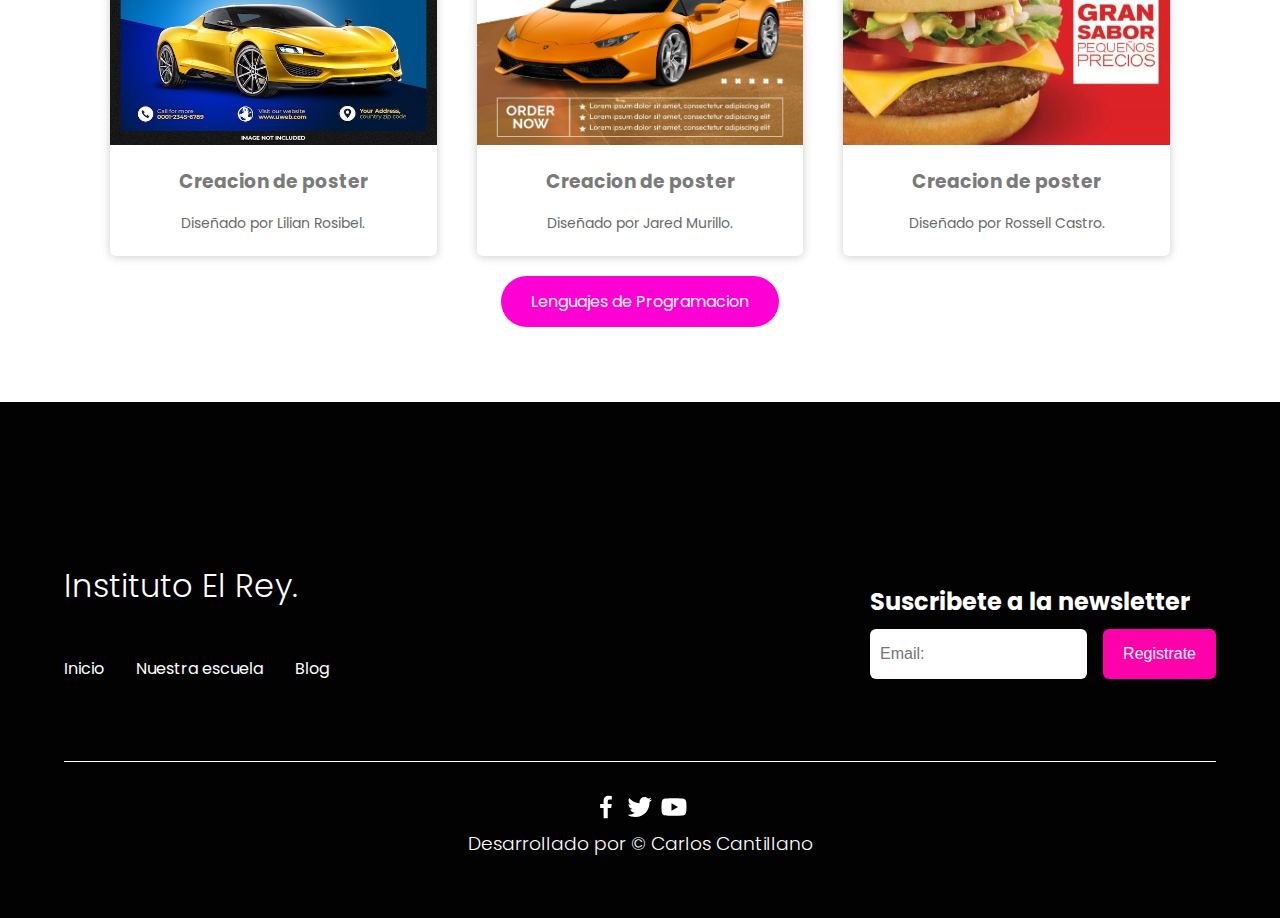
<file: proyecto.html>
<!DOCTYPE html>
<html lang="es">
<head>
    <meta charset="UTF-8">
    <meta http-equiv="X-UA-Compatible" content="IE=edge">
    <meta name="viewport" content="width=device-width, initial-scale=1.0">
    <link rel="stylesheet" href="./css/proyectos/estilo_pro.css">
    <link rel="stylesheet" href="./css/proyectos/estilo_proyec.css">
    <link rel="shortcut icon" href="./images/rey.png" type="image/x-icon">
    <link rel="stylesheet" href="./css/proyectos/estilo_pro_2.css">
    <title>IER_producto</title>

  
</head>
<body>
    <header class="hero">
        <nav class="nav container">
            <div class="nav__logo">
                <h2 class="nav__title">Instituto El Rey</h2>
            </div>

                <ul class="nav__link nav__link--menu">
                    <li class="nav__items">
                        <a href="index.html" class="nav__links">Inicio</a>
                    </li>
                  <li class="nav__items">
                    <a href="escuela1.html" class="nav__links">Nuestra escuela</a>
                    </li>
                    <li class="nav__items">
                        <a href="index5.html" class="nav__links">Blog</a>
                    </li>
    
                    <img src="./images/close.png" class="nav__close" style="column-width: auto;">
                </ul>

            <div class="nav__menu">
                <img src="./images/menu.svg" class="nav__img">
            </div>
        </nav>

        <section class="hero__container container">
            <h1 class="hero__title">Proyectos Alumnos.</h1>
            <p class="hero__paragraph">Inspecciona y descubre los que los alumnos de "Instituto El Rey" crean al dia al dia con gran esfuerzo y enpeño</p>
        </section>
    </header>

    <main>
        <section class="container about">
            <h2 class="subtitle" style="color: black;">¿En que especializamos nuestros proyectos?</h2>
            <p class="about__paragraph">Los proyectos los distinguimos por su creatividad sus logros, y su eficacias al terminalos.</p>
            <div class="about__main">
                <article class="about__icons">
                    <img src="./images/paint.svg" class="about__icon">
                    <h3 class="about__title">Creatividad </h3>
                    <p class="about__paragrah">Inspiramos a los alumnos para que se desempeñen al crear sus trabajos de manera creativa. </p>
                </article>

                <article class="about__icons">
                    <img src="./images/logro.png" class="about__icon">
                    <h3 class="about__title">Logros</h3>
                    <p class="about__paragrah">En los logros nosotros nos desempeñamos dar el mayor reconocimiento a los alumnos. </p>
                </article>

                <article class="about__icons">
                    <img src="./images/code.svg" class="about__icon">
                    <h3 class="about__title">Eficacia</h3>
                    <p class="about__paragrah">Los proyectos siempre tinen un fin en concreto al cual los alumnos deben llegar a su manera de crear.</p>
                </article>
            </div>
        </section>


        <section class="portafolio">
            <div class="contenedor">
                <h2 class="titulo">Proyectos Programacion</h2>
                <div class="galeria-port">
                    <div class="imagen-port">
                        <img src="images/img1.jpg" alt="">
                        <div class="hover-galeria">
                            <img src="images/rey.png" alt="">
                            <p>Nuestro trabajo</p>
                        </div>
                    </div>
                    <div class="imagen-port">
                        <img src="images/img2.jpg" alt="">
                        <div class="hover-galeria">
                            <img src="images/rey.png" alt="">
                            <p>Nuestro trabajo</p>
                        </div>
                    </div>
                    <div class="imagen-port">
                        <img src="images/img3.jpg" alt="">
                        <div class="hover-galeria">
                            <img src="images/rey.png" alt="">
                            <p>Nuestro trabajo</p>
                        </div>
                    </div>
                    <div class="imagen-port">
                        <img src="images/img4.jpg" alt="">
                        <div class="hover-galeria">
                            <img src="images/rey.png" alt="">
                            <p>Nuestro trabajo</p>
                        </div>
                    </div>
                    <div class="imagen-port">
                        <img src="images/img5.jpg" alt="">
                        <div class="hover-galeria">
                            <img src="images/rey.png" alt="">
                            <p>Nuestro trabajo</p>
                        </div>
                    </div>
                    <div class="imagen-port">
                        <img src="images/img6.jpg" alt="">
                        <div class="hover-galeria">
                            <img src="images/rey.png" alt="">
                            <p>Nuestro trabajo</p>
                        </div>
                    </div>
                    <div class="imagen-port">
                        <img src="images/img7.jpg" alt="">
                        <div class="hover-galeria">
                            <img src="images/rey.png" alt="">
                            <p>Nuestro trabajo</p>
                        </div>
                    </div>
                    <div class="imagen-port">
                        <img src="images/img8.jpg" alt="">
                        <div class="hover-galeria">
                            <img src="images/rey.png" alt="">
                            <p>Nuestro trabajo</p>
                        </div>
                    </div>
                </div>
            </div>
        </section>
    
    
    
    

<br>
<br>
    <h1 style="text-align: center;">Proyectos Diseño web</h1>
    <br>
    <section class="testimony">
        <div class="testimony__container container">
            <img src="./images/leftarrow.svg" class="testimony__arrow" id="before">

            <section class="testimony__body testimony__body--show" data-id="1">
                <div class="testimony__texts">
                    <h2 class="subtitle" style="color: black;">Creacion pagina Web por la <span class="testimony__course" style="color: aliceblue;">estudiante
                            Celine Ramirez<span></h2>
                    <p class="testimony__review"> </p>
                </div>

                <figure class="testimony__picture">
                    <img src="./images/galeria1.jpeg" class="testimony__img1">
                </figure>
            </section>

            <section class="testimony__body" data-id="2">
                <div class="testimony__texts">
                    <h2 class="subtitle" style="color: black;">Creacion pagina Web por la<span class="testimony__course" style="color: aliceblue;">estudiante Moradel Herrera </span></h2>
                    <p class="testimony__review"></p>
                </div>

                <figure class="testimony__picture">
                    <img src="./images/galeria2.jpeg" class="testimony__img2">
                </figure>
            </section>

            <section class="testimony__body" data-id="3">
                <div class="testimony__texts">
                    <h2 class="subtitle" style="color: black;">Diseño pagina Web por la <span class="testimony__course" style="color: aliceblue;">estudiante Moradel Herrera.</span></h2>
                    <p class="testimony__review"></p>
                </div>

                <figure class="testimony__picture">
                    <img src="./images/galeria3.jpeg" class="testimony__img3">
                </figure>
            </section>
            

            <section class="testimony__body" data-id="4">
                <div class="testimony__texts">
                    <h2 class="subtitle" style="color: black;">Creacion pagina Web por la <span class="testimony__course" style="color: aliceblue;">estudiante Celine Ramirez.</span></h2>
                    <p class="testimony__review"></p>
                </div>

                <figure class="testimony__picture">
                    <img src="./images/galeria4.jpeg" class="testimony__img4">
                </figure>
            </section>


            <img src="./images/rigtharrow.svg" class="testimony__arrow" id="next">
        </div>
    </section>
<br>
<br>
<br>
<!--   Tarjetas-->
<div class="title-cards">
    <h2>Diseño Grafico.</h2>
</div>
<div class="container-card">

<div class="card">
<figure>
    <img src="images/1.jpg">
</figure>
<div class="contenido-card">
    <h3>Creacion de poster</h3>
    <p>Diseñado por Lilian Rosibel.</p>
</div>
</div>
<div class="card">
<figure>
    <img src="images/2.jpg">
</figure>
<div class="contenido-card">
    <h3>Creacion de poster</h3>
    <p> Diseñado por Jared Murillo.</p>
</div>
</div>
<div class="card">
<figure>
    <img src="images/3.jpg">
</figure>
<div class="contenido-card">
    <h3>Creacion de poster</h3>
    <p>Diseñado por Rossell Castro.</p>
</div>
</div>
</div>
<center>
<a href="maestros.html" class="cta">Lenguajes de Programacion</a>
</center>
<br>
 <br>  
  <br>  
<footer class="footer">
        <section class="footer__container container">
            <nav class="nav nav--footer">
                <h2 class="footer__title">Instituto El Rey.</h2>

                <ul class="nav__link nav__link--footer">
                        <li class="nav__items">
                            <a href="index.html" class="nav__links">Inicio</a>
                        </li>
                        <li class="nav__items">
                            <a href="escuela1.html" class="nav__links">Nuestra escuela</a>
                        </li>
                        <li class="nav__items">
                            <a href="index5.html" class="nav__links">Blog</a>
                        </li>
                </ul>
            </nav>

            <form class="footer__form" action="https://formspree.io/f/mjkbejge" method="POST">
                <h2 class="footer__newsletter">Suscribete a la newsletter</h2>
                <div class="footer__inputs">
                    <input type="email" placeholder="Email:" class="footer__input" name="email">
                    <input type="submit" value="Registrate" class="footer__submit">
                </div>
            </form>
        </section>

        <section class="footer__copy container">
            <div class="footer__social">
                <a href="#" class="footer__icons"><img src="./images/facebook.svg" class="footer__img"></a>
                <a href="#" class="footer__icons"><img src="./images/twitter.svg" class="footer__img"></a>
                <a href="#" class="footer__icons"><img src="./images/youtube.svg" class="footer__img"></a>
            </div>

            <h3 class="footer__copyright">Desarrollado por &copy; Carlos Cantillano
                
            </h3>
        </section>
    </footer>

<script src="./js/slider.js"></script>
    <script src="./js/producto.js"></script>
    <script src="./js/menu.js"></script>
    <script src="./js/index.js"></script>
</body>
</html>
</file>
<file: css/estilos.css>
@import url('https://fonts.googleapis.com/css2?family=Poppins:wght@300;400;600;700&display=swap');

:root {
    --padding-container: 100px 0;
    --color-title: #001A49;
}

body {
    font-family: 'Poppins', sans-serif;
}

.container {
    width: 90%;
    max-width: 1200px;
    margin: 0 auto;
    overflow: hidden;
    padding: var(--padding-container);
}

.hero {
    width: 100%;
    height: 100vh;
    min-height: 600px;
    max-height: 800px;
    position: relative;
    display: grid;
    grid-template-rows: 100px 1fr;
    color: #fff;
}

.hero::before {
    content: "";
    position: absolute;
    top: 0;
    left: 0;
    width: 100%;
    height: 100%;
    background-image: linear-gradient(180deg, #0000008c 0%, #0000008c 100%), url('../images/principal.jpg');
    filter: brightness(0.9);
    background-size: cover; 
    clip-path: polygon(0 0, 100% 0, 100% 80%, 50% 95%, 0 80%);
    z-index: -1;
}


/* Nav */

.nav {
    --padding-container: 0;
    height: 100%;
    display: flex;
    align-items: center;
}

.nav__title {
    font-weight: 300;
}

.nav__link {
    margin-left: auto;
    padding: 0;
    display: grid;
    grid-auto-flow: column;
    grid-auto-columns: max-content;
    gap: 2em;
}

.nav__items {
    list-style: none;
}

.nav__links {
    color: #fff;
    text-decoration: none;
}

.nav__menu {
    margin-left: auto;
    cursor: pointer;
    display: none;
}

.nav__img {
    display: block;
    width: 30px;
}


.nav__close {
    display: var(--show, none);
}


/* Hero container */

.hero__container {
    max-width: 800px;
    --padding-container: 0;
    display: grid;
    grid-auto-rows: max-content;
    align-content: center;
    gap: 1em;
    padding-bottom: 100px;
    text-align: center;
}

.hero__title {
    font-size: 3rem;
}

.hero__paragraph {
    margin-bottom: 20px;
}

.cta {
    display: inline-block;
    background-color: #ff00d4;
    justify-self: center;
    color: #fff;
    text-decoration: none;
    padding: 13px 30px;
    border-radius: 32px;
}

/* About */

.about {
    text-align: center;
}

.subtitle {
    color: var(--color-title);
    font-size: 2rem;
    margin-bottom: 25px;
}


.about__paragraph {
    line-height: 1.7;
}

.about__main {
    padding-top: 80px;
    display: grid;
    width: 90%;
    margin: 0 auto;
    gap: 1em;
    overflow: hidden;
    grid-template-columns: repeat(auto-fit, minmax(260px, auto));
}


.about__icons {
    display: grid;
    gap: 1em;
    justify-items: center;
    width: 260px;
    overflow: hidden;
    margin: 0 auto;
}

.about__icon {
    width: 40px;
}

/* Knowledge */

.knowledge {
    background-origin: padding-box;
    background-color: #ececf0;
    background-image: radial-gradient( #d71fef 0.5px, transparent 0.5px), radial-gradient(#99478b 0.5px, #000000 0.5px);
    background-size: 20px 20px;
    background-position: 0 0, 10px 10px;
    overflow: hidden;
}

.knowledge__container{
    display: grid;
    grid-template-columns: 1fr 1fr;
    gap: 1em;
    align-items: center;
}

.knowledge__picture{
    max-width: 500px;
}

.knowledge__paragraph{
    line-height: 1.7;
    margin-bottom: 15px;
    color: #acc6f7;
    
    text-shadow: 1px 1px 1px rgb(247, 244, 244);
}
.subtitle{
    color: whitesmoke;
}

.knowledge__img{
    width: 100%;
    display: block;
    border-radius: 15%;

}

/* price */


.price{
    text-align: center;
}

.price__table{
    padding-top: 60px;
    display: flex;
    flex-wrap: wrap;
    gap: 2.5em;
    justify-content: space-evenly;
    align-items: center;
}

.price__element{
    background-color: #e5e5f7;
    text-align: center;
    border-radius: 10px;
    width: 330px;
    padding: 40px;
    --color-plan: #4f4d57d8;
    --color-price: #1D293F;
    --bg-cta: #fff;
    --color-cta: #5454D4;
    --color-items: #383741;
}

.price__element--best{
    width: 370px;
    padding: 60px 40px;
    background-color: #FF7143;
    --color-plan: rgb(255 255 255 / 75%);
    --color-price: #fff;
    --bg-cta: #9F3919;
    --color-cta: #FFF;
    --color-items: #fff;
}


.price__name{
    color: var(--color-plan);
    margin-bottom: 15px;
    font-weight: 300;
}

.price__price{
    font-size: 2.5rem;
    color: var(--color-price);
}

.price__items{
    margin-top: 35px;
    display: grid;
    gap: 1em;
    font-weight: 300;
    font-size: 1.2rem;
    margin-bottom: 50px;
    color: var(--color-items);
}

.price__cta{
    display: block;
    padding: 20px 0;
    border-radius: 10px;
    text-decoration: none;
    background-color: var(--bg-cta);
    font-weight: 600;
    color: var(--color-cta);
    box-shadow: 0 0 1px rgba(0, 0, 0, .5);
}

/* Testimony */

.testimony{
    background-color: #e5e5f7;
}

.testimony__container{
    display: grid;
    grid-template-columns: 50px 1fr 50px;
    gap: 1em;
    align-items: center;
}

.testimony__body{
    display: grid;
    grid-template-columns: 1fr max-content;
    justify-content: space-between;
    align-items: center;
    gap: 2em;
    grid-column: 2/3;
    grid-row: 1/2;
    opacity: 0;
    pointer-events: none;
}


.testimony__body--show{
    pointer-events: unset;
    opacity: 1;
    transition: opacity 1.5s ease-in-out;
}

.testimony__img1{
    width: 250px;
    height: 250px;
    border-radius: 50%;
    object-fit: cover;
    object-position: 30% 30%;  
}

.testimony__img2{
    width: 250px;
    height: 250px;
    border-radius: 50%;
    object-fit: cover;
    object-position: 50% 50%;
}

.testimony__img3{
    width: 250px;
    height: 250px;
    border-radius: 50%;
    object-fit: cover;
    object-position: 30% 30%;
}
.testimony__img4{
    width: 300px;
    height: 300px;
    border-radius: 50%;
    object-fit: cover;
    object-position: 30% 30%;
}

.testimony__texts{
    max-width: 700px;
}

.testimony__course{
    background-color: rgb(255, 3, 179);
    color: #fff;
    display: inline-block;
    padding: 5px;
}

.testimony__arrow{
    width: 90%;
    cursor: pointer;
}

/* Questions */

.questions{
    text-align: center;
}

.questions__container{
    display: grid;
    gap: 2em;
    padding-top: 50px;
    padding-bottom: 100px;
}

.questions__padding{
    padding: 0;
    transition: padding .3s;
    border: 1px solid #1a1a1b;
    border-radius: 6px;
}

.questions__padding--add{
    padding-bottom: 30px;
}

.questions__answer{
    padding: 0 30px 0;
    overflow: hidden;
}

.questions__title{
    text-align: left;
    display: flex;
    font-size: 20px;
    padding: 30px 0 30px;
    cursor: pointer;
    color: var(--color-title);
    justify-content: space-between;
}

.questions__arrow{
    border-radius: 50%;
    background-color: var(--color-title);
    width: 25px;
    height: 25px;
    display: flex;
    justify-content: center;
    align-items: center;
    align-self: flex-end;
    margin-left: 10px;
    transition:  transform .3s;
}

.questions__arrow--rotate{
    transform: rotate(180deg);
}

.questions__show{
    text-align: left;
    height: 0;
    transition: height .3s;
}

.questions__img{
    display: block;
}

.questions__copy{
    width: 60%;
    margin: 0 auto;
    margin-bottom: 30px;
}

/* Footer */

.footer{
    background-color: #020202;
}

.footer__title{
    font-weight: 300;
    font-size: 2rem;
    margin-bottom: 30px;
}

.footer__title, .footer__newsletter{
    color: #fff;
}


.footer__container{
    display: flex;
    justify-content: space-between;
    align-items: center;
    border-bottom: 1px solid #fff;
    padding-bottom: 60px;
}

.nav--footer{
    padding-bottom: 20px;
    display: grid;
    gap: 1em;
    grid-auto-flow: row;
    height: 100%;
}

.nav__link--footer{
    display: flex;
    margin: 0;
    margin-right: 20px;
    flex-wrap: wrap;
}

.footer__inputs{
    margin-top: 10px;
    display: flex;
    overflow: hidden;
}

.footer__input{
    background-color: #fff;
    height: 50px;
    display: block;
    padding-left: 10px;
    border-radius: 6px;
    font-size: 1rem;
    outline: none;
    border: none;
    margin-right: 16px;
}

.footer__submit{
    margin-left: auto;
    display: inline-block;
    height: 50px;
    padding: 0 20px ;
    background-color: #ff00aa;
    border: none;
    font-size: 1rem;
    color: #fff;
    border-radius: 6px;
    cursor: pointer;
}

.footer__copy{
    --padding-container: 30px 0;
    text-align: center;
    color: #fff;
}

.footer__copyright{
    font-weight: 300;
}

.footer__icons{
    margin-bottom: 10px;
}

.footer__img{
    width: 30px;
}

/* Media queries */

@media (max-width:800px){
    .nav__menu{
        display: table-cell;
    }

    .nav__link--menu{
        position: fixed;
        background-color: #000;
        top: 0;
        left: 0;
        height: 100%;
        width: 100%;
        display: flex;
        flex-direction: column;
        justify-content: space-evenly;
        align-items: center;
        z-index: 100;
        opacity: 0;
        pointer-events: none;
        transition: .7s opacity;
    }

    .nav__link--show{
        --show: block;
        opacity:1 ;
        pointer-events: unset;
    }

    .nav__close{
        position: absolute;
        top: 30px;
        right: 30px;
        width: 30px;
        cursor: pointer;
    }

    .hero__title{
        font-size: 2.5rem;
    }


    .about__main{
        gap: 2em;
    }

    .about__icons:last-of-type{
        grid-column: 1/-1;
    }


    .knowledge__container{
        grid-template-columns: 1fr;
        grid-template-rows: max-content 1fr;
        gap: 3em;
        text-align: center;
    }

    .knowledge__picture{
        grid-row: 1/2;
        justify-self: center;
    }

    .testimony__container{
        grid-template-columns: 30px 1fr 30px;
    }

    .testimony__body{
        grid-template-columns: 1fr;
        grid-template-rows: max-content max-content;
        gap: 3em;
        justify-items:center ;
    }


    .testimony__img{
        width: 200px;
        height: 200px;

    }

    .questions__copy{
        width: 100%;
    }

    .footer__container{
        flex-wrap: wrap;
    }

    .nav--footer{
        width: 100%;
        justify-items: center;
    }

    .nav__link--footer{
        width: 100%;
        justify-content: space-evenly;
        margin: 0;
    }

    .footer__form{
        width: 100%;
        justify-content: space-evenly;
    }

    .footer__input{
        flex: 1;
    }

}

@media (max-width:600px){
    .hero__title{
        font-size: 2rem;
    }

    .hero__paragraph{
        font-size: 1rem;
    }

    .subtitle{
        font-size: 1.8rem;
    }

    .price__element{
        width: 90%;
    }

    .price__element--best{
        width: 90%;
        /* padding: 40px; */
    }

    .price__price{
        font-size: 2rem;
    }

    .testimony{
        --padding-container: 60px 0;
    }

    .testimony__container{
        grid-template-columns: 28px 1fr 28px;
        gap: .9em;
    }

    .testimony__arrow{
        width: 100%;
    }

    .testimony__course{
        margin-top: 15px;
    }

    .questions__title{
        font-size: 1rem;
    }

    .footer__title{
        justify-self: start;
        margin-bottom: 15px;
    }

    .nav--footer{
        padding-bottom: 60px;
    }

    .nav__link--footer{
        justify-content: space-between;
    }

    .footer__inputs{
        flex-wrap: wrap;
    }

    .footer__input{
        flex-basis: 100%;
        margin: 0;
        margin-bottom: 16px;
    }

    .footer__submit{
        margin-right: auto;
        margin-left: 0;


        /* 
        margin:0;
        width: 100%;
        */
    }
}
</file>
<file: css/proyectos/estilo_pro.css>
@import url('https://fonts.googleapis.com/css2?family=Poppins:wght@300;400;600;700&display=swap');

:root {
    --padding-container: 100px 0;
    --color-title: #001A49;
}

body {
    font-family: 'Poppins', sans-serif;
}

.container {
    width: 90%;
    max-width: 1200px;
    margin: 0 auto;
    overflow: hidden;
    padding: var(--padding-container);
}

.hero {
    width: 100%;
    height: 100vh;
    min-height: 600px;
    max-height: 800px;
    position: relative;
    display: grid;
    grid-template-rows: 100px 1fr;
    color: #fff;
}

.hero::before {
    content: "";
    position: absolute;
    top: 0;
    left: 0;
    width: 100%;
    height: 100%;
    background-image: linear-gradient(180deg, #0000008c 0%, #0000008c 100%), url('./principal.jpg');
    filter: brightness(0.9);
    background-size: cover; 
    clip-path: polygon(0 0, 100% 0, 100% 80%, 50% 95%, 0 80%);
    z-index: -1;
}


/* Nav */

.nav {
    --padding-container: 0;
    height: 100%;
    display: flex;
    align-items: center;
}

.nav__title {
    font-weight: 300;
}

.nav__link {
    margin-left: auto;
    padding: 0;
    display: grid;
    grid-auto-flow: column;
    grid-auto-columns: max-content;
    gap: 2em;
}

.nav__items {
    list-style: none;
}

.nav__links {
    color: #fff;
    text-decoration: none;
}

.nav__menu {
    margin-left: auto;
    cursor: pointer;
    display: none;
}

.nav__img {
    display: block;
    width: 30px;
}


.nav__close {
    display: var(--show, none);
}


/* Hero container */

.hero__container {
    max-width: 800px;
    --padding-container: 0;
    display: grid;
    grid-auto-rows: max-content;
    align-content: center;
    gap: 1em;
    padding-bottom: 100px;
    text-align: center;
}

.hero__title {
    font-size: 3rem;
}

.hero__paragraph {
    margin-bottom: 20px;
}

.cta {
    display: inline-block;
    background-color: #ff00d4;
    justify-self: center;
    color: #fff;
    text-decoration: none;
    padding: 13px 30px;
    border-radius: 32px;
}

/* About */

.about {
    text-align: center;
}

.subtitle {
    color: var(--color-title);
    font-size: 2rem;
    margin-bottom: 25px;
}


.about__paragraph {
    line-height: 1.7;
}

.about__main {
    padding-top: 80px;
    display: grid;
    width: 90%;
    margin: 0 auto;
    gap: 1em;
    overflow: hidden;
    grid-template-columns: repeat(auto-fit, minmax(260px, auto));
}


.about__icons {
    display: grid;
    gap: 1em;
    justify-items: center;
    width: 260px;
    overflow: hidden;
    margin: 0 auto;
}

.about__icon {
    width: 40px;
}



/* Testimony */

.testimony{
    background-color: #e5e5f7;
}

.testimony__container{
    display: grid;
    grid-template-columns: 50px 1fr 50px;
    gap: 1em;
    align-items: center;
}

.testimony__body{
    display: grid;
    grid-template-columns: 1fr max-content;
    justify-content: space-between;
    align-items: center;
    gap: 2em;
    grid-column: 2/3;
    grid-row: 1/2;
    opacity: 0;
    pointer-events: none;
}


.testimony__body--show{
    pointer-events: unset;
    opacity: 2;
    transition: opacity 1.5s ease-in-out;
}

.testimony__img1{
    width: 500px;
    height: 500px;
    border-radius: 10%;
    object-fit: cover;
    object-position: 30% 30%;  
}

.testimony__img2{
    width: 500px;
    height: 500px;
    border-radius: 10%;
    object-fit: cover;
    object-position: 50% 50%;
}

.testimony__img3{
    width: 500px;
    height: 500px;
    border-radius: 10%;
    object-fit: cover;
    object-position: 30% 30%;
}
.testimony__img4{
    width: 500px;
    height: 500px;
    border-radius: 10%;
    object-fit: cover;
    object-position: 30% 30%;
}

.testimony__texts{
    max-width: 600px;
}

.testimony__course{
    background-color: rgb(255, 3, 179);
    color: #fff;
    display: inline-block;
    padding: 10px;
}

.testimony__arrow{
    width: 90%;
    cursor: pointer;
}

/* Questions */

.questions{
    text-align: center;
}

.questions__container{
    display: grid;
    gap: 2em;
    padding-top: 50px;
    padding-bottom: 100px;
}

.questions__padding{
    padding: 0;
    transition: padding .3s;
    border: 1px solid #1a1a1b;
    border-radius: 6px;
}

.questions__padding--add{
    padding-bottom: 30px;
}

.questions__answer{
    padding: 0 30px 0;
    overflow: hidden;
}

.questions__title{
    text-align: left;
    display: flex;
    font-size: 20px;
    padding: 30px 0 30px;
    cursor: pointer;
    color: var(--color-title);
    justify-content: space-between;
}

.questions__arrow{
    border-radius: 50%;
    background-color: var(--color-title);
    width: 25px;
    height: 25px;
    display: flex;
    justify-content: center;
    align-items: center;
    align-self: flex-end;
    margin-left: 10px;
    transition:  transform .3s;
}

.questions__arrow--rotate{
    transform: rotate(180deg);
}

.questions__show{
    text-align: left;
    height: 0;
    transition: height .3s;
}

.questions__img{
    display: block;
}

.questions__copy{
    width: 60%;
    margin: 0 auto;
    margin-bottom: 30px;
}

/* Footer */

.footer{
    background-color: #020202;
}

.footer__title{
    font-weight: 300;
    font-size: 2rem;
    margin-bottom: 30px;
}

.footer__title, .footer__newsletter{
    color: #fff;
}


.footer__container{
    display: flex;
    justify-content: space-between;
    align-items: center;
    border-bottom: 1px solid #fff;
    padding-bottom: 60px;
}

.nav--footer{
    padding-bottom: 20px;
    display: grid;
    gap: 1em;
    grid-auto-flow: row;
    height: 100%;
}

.nav__link--footer{
    display: flex;
    margin: 0;
    margin-right: 20px;
    flex-wrap: wrap;
}

.footer__inputs{
    margin-top: 10px;
    display: flex;
    overflow: hidden;
}

.footer__input{
    background-color: #fff;
    height: 50px;
    display: block;
    padding-left: 10px;
    border-radius: 6px;
    font-size: 1rem;
    outline: none;
    border: none;
    margin-right: 16px;
}

.footer__submit{
    margin-left: auto;
    display: inline-block;
    height: 50px;
    padding: 0 20px ;
    background-color: #ff00aa;
    border: none;
    font-size: 1rem;
    color: #fff;
    border-radius: 6px;
    cursor: pointer;
}

.footer__copy{
    --padding-container: 30px 0;
    text-align: center;
    color: #fff;
}

.footer__copyright{
    font-weight: 300;
}

.footer__icons{
    margin-bottom: 10px;
}

.footer__img{
    width: 30px;
}

/* Media queries */

@media (max-width:1100px){
    .nav__menu{
        display: table-cell;
    }

    .nav__link--menu{
        position: fixed;
        background-color: #000;
        top: 0;
        left: 0;
        height: 100%;
        width: 100%;
        display: flex;
        flex-direction: column;
        justify-content: space-evenly;
        align-items: center;
        z-index: 100;
        opacity: 0;
        pointer-events: none;
        transition: .7s opacity;
    }

    .nav__link--show{
        --show: block;
        opacity:1 ;
        pointer-events: unset;
    }

    .nav__close{
        position: absolute;
        top: 30px;
        right: 30px;
        width: 30px;
        cursor: pointer;
    }

    .hero__title{
        font-size: 2.5rem;
    }


    .about__main{
        gap: 2em;
    }

    .about__icons:last-of-type{
        grid-column: 1/-1;
    }

    .testimony__container{
        grid-template-columns: 35px 1fr 35px;
    }

    .testimony__body{
        grid-template-columns: 1fr;
        grid-template-rows: max-content max-content;
        gap: 3em;
        justify-items:center ;
    }


    .testimony__img{
        width: 70px;
        height: 70px;

    }
    .testimony__img1{
        width: 300px;
        height: 300px;
        border-radius: 10%;
        object-fit: cover;
        object-position: 30% 30%;  
    }
    
    .testimony__img2{
        width: 300px;
        height: 270px;
        border-radius: 10%;
        object-fit: cover;
        object-position: 50% 50%;
    }
    
    .testimony__img3{
        width: 300px;
        height: 300px;
        border-radius: 10%;
        object-fit: cover;
        object-position: 30% 30%;
    }
    .testimony__img4{
        width: 300px;
        height: 300px;
        border-radius: 10%;
        object-fit: cover;
        object-position: 30% 30%;
    }


    .footer__container{
        flex-wrap: wrap;
    }

    .nav--footer{
        width: 100%;
        justify-items: center;
    }

    .nav__link--footer{
        width: 100%;
        justify-content: space-evenly;
        margin: 0;
    }

    .footer__form{
        width: 100%;
        justify-content: space-evenly;
    }

    .footer__input{
        flex: 1;
    }

}

@media (max-width:600px){
    .hero__title{
        font-size: 2rem;
    }

    .hero__paragraph{
        font-size: 1rem;
    }

    .subtitle{
        font-size: 1.8rem;
    }

    .price__element{
        width: 90%;
    }

    .price__element--best{
        width: 90%;
        /* padding: 40px; */
    }

    .price__price{
        font-size: 2rem;
    }

    .testimony{
        --padding-container: 0px 0;
    }

    .testimony__container{
        grid-template-columns: 20px 1fr 20px;
        gap: .6em;
    }
    .testimony__img1{
        width: 270px;
        height: 270px;
        border-radius: 10%;
        object-fit: cover;
        object-position: 30% 30%;  
    }
    
    .testimony__img2{
        width: 270px;
        height: 270px;
        border-radius: 10%;
        object-fit: cover;
        object-position: 50% 50%;
    }
    
    .testimony__img3{
        width: 270px;
        height: 270px;
        border-radius: 10%;
        object-fit: cover;
        object-position: 30% 30%;
    }
    .testimony__img4{
        width: 270px;
        height: 270px;
        border-radius: 10%;
        object-fit: cover;
        object-position: 30% 30%;
    }

    .testimony__arrow{
        width: 80%;
    }

    .testimony__course{
        margin-top: 5px;
    }

    .questions__title{
        font-size: 1rem;
    }

    .footer__title{
        justify-self: start;
        margin-bottom: 15px;
    }

    .nav--footer{
        padding-bottom: 60px;
    }

    .nav__link--footer{
        justify-content: space-between;
    }

    .footer__inputs{
        flex-wrap: wrap;
    }

    .footer__input{
        flex-basis: 100%;
        margin: 0;
        margin-bottom: 16px;
    }

    .footer__submit{
        margin-right: auto;
        margin-left: 0;


        /* 
        margin:0;
        width: 100%;
        */
    }
}
</file>
<file: css/proyectos/estilo_proyec.css>
/*Cards*/
.container-card{
	width: 100%;
	display: flex;
	max-width: 1100px;
	margin: auto;
}
.title-cards{
	width: 100%;
	max-width: 1080px;
	margin: auto;
	padding: 20px;
	margin-top: 20px;
	text-align: center;
	color: #7a7a7a;
}
.card{
	width: 100%;
	margin: 20px;
	border-radius: 6px;
	overflow: hidden;
	background:#fff;
	box-shadow: 0px 1px 10px rgba(0,0,0,0.2);
	transition: all 400ms ease-out;
	cursor: default;
}
.card:hover{
	box-shadow: 5px 5px 20px rgba(0,0,0,0.4);
	transform: translateY(-3%);
}
.card img{
	width: 100%;
	height: 310px;
}
.card .contenido-card{
	padding: 15px;
	text-align: center;
}
.card .contenido-card h3{
	margin-bottom: 15px;
	color: #7a7a7a;
}
.card .contenido-card p{
	line-height: 1.8;
	color: #6a6a6a;
	font-size: 14px;
	margin-bottom: 5px;
}
.card .contenido-card a{
	display: inline-block;
	padding: 10px;
	margin-top: 10px;
	text-decoration: none;
	color: #2fb4cc;
	border: 1px solid #2fb4cc;
	border-radius: 4px;
	transition: all 400ms ease;
	margin-bottom: 5px;
}
.card .contenido-card a:hover{
	background: #2fb4cc;
	color: #fff;
}
@media only screen and (min-width:320px) and (max-width:768px){
	.container-card{
		flex-wrap:wrap-reverse;
	}
	.card{
		margin: 15px;
	}
	
}
/*Fin-Cards*/
</file>
<file: css/proyectos/estilo_pro_2.css>
* {
    margin: 0;
    padding: 0;
    box-sizing: border-box;
}



.contenedor {
    padding: 60px 0;
    width: 90%;
    max-width: 1500px;
    margin: auto;
    overflow: hidden;
}

.titulo {
    color: #642a73;
    font-size: 30px;
    text-align: center;
    margin-bottom: 60px;
}


/* Galeria */


.portafolio{
    background: #f2f2f2;
}

.galeria-port{
    display: flex;
    justify-content: space-evenly;
    flex-wrap: wrap;
}

.imagen-port{
    width: 24%;
    margin-bottom: 10px;
    overflow: hidden;
    position: relative;
    cursor: pointer;
    box-shadow: 0 0 6px 0 rgba(0, 0, 0, .5);
}

.imagen-port > img{
    width: 100%;
    height: 100%;
    object-fit: cover;
    display: block;
}

.hover-galeria{
    position: absolute;
    width: 100%;
    height: 100%;
    top: 0;
    transform: scale(0);
    background: hsla(273,91%,27%, 0.7);
    transition: transform .5s;
    display: flex;
    justify-content: center;
    align-items: center;
    flex-direction: column;
}

.hover-galeria img{
    width: 50px;
}

.hover-galeria p{
    color: #fff;
}

.imagen-port:hover .hover-galeria{
    transform: scale(1);
}

/* Clients */

.cards{
    display: flex;
    justify-content: space-evenly;
}

.cards .card{
    background: #4d0686;
    display: flex;
    width: 46%;
    height: 200px;
    align-items: center;
    justify-content: space-evenly;
    border-radius: 5px;
    box-shadow: 0 0 6px 0 rgba(0, 0, 0, 0.6);
}

.cards .card img{
    width: 100px;
    height: 100px;
    object-fit: cover;
    border: 3px solid #fff;
    border-radius: 50%;
    display: block;
}

.cards .card > .contenido-texto-card{
    width: 60%;
    color: #fff;
}

.cards .card > .contenido-texto-card p{
    font-weight: 300;
    padding-top: 5px;
}

/*  Our team */

.about-services{
    background: #f2f2f2;
    padding-bottom: 30px;
}


.servicio-cont{
    display:flex;
    justify-content: space-between;
    align-items: center;
}

.servicio-ind{
    width: 28%;
    text-align: center;
}

.servicio-ind img{
    width: 90%;
}

.servicio-ind h3{
    margin: 10px 0;
}

.servicio-ind p{
    font-weight: 300;
    text-align: justify;
}

/* footer */

footer{
    background: #414141;
    padding: 60px 0 30px 0;
    margin: auto;
    overflow: hidden;
}

.contenedor-footer{
    display: flex;
    width: 90%;
    justify-content: space-evenly;
    margin: auto;
    padding-bottom: 50px;
    border-bottom: 1px solid #ccc;
}

.content-foo{
    text-align: center;
}

.content-foo h4{
    color: #fff;
    border-bottom: 3px solid #af20d3;
    padding-bottom: 5px;
    margin-bottom: 10px;
}

.content-foo p{
    color: #ccc;
}

.titulo-final{
    text-align: center;
    font-size: 24px;
    margin: 20px 0 0 0;
    color: #9e9797;
}

@media screen and (max-width:1100px){
    header{
        background-position: center;
    }

    .contenedor-sobre-nosotros{
        flex-direction: column;
        justify-content: center;
        align-items: center;
    }

    .sobre-nosotros .contenido-textos{
        width: 90%;
    }

    .imagen-about-us{
        width: 90%;
    }

    /* Galeria */

    .imagen-port{
        width: 44%;
    }

    /* Clientes */

    .cards{
        flex-direction: column;
        justify-content: center;
        align-items: center;
    }

    .cards .card{
        width: 90%;
    }

    .cards .card:first-child{
        margin-bottom: 30px;
    }

    /* servicios */

    .servicio-cont{
        justify-content: center;
        flex-direction: column;
    }

    .servicio-ind{
        width: 100%;
        text-align: center;
    }

    .servicio-ind:nth-child(1), .servicio-ind:nth-child(2){
        margin-bottom: 60px;
    }

    .servicio-ind img{
        width: 90%;
    }
}

@media screen and (max-width:500px){
    nav{
        text-align: center;
        padding: 30px 0 0 0;
    }

    nav > a{
        margin-right: 5px;
    }

    .textos-header h1{
        font-size: 35px;
    }

    .textos-header h2{
        font-size: 20px;
    }

    /* ABOUT US */

    .imagen-about-us{
        margin-bottom: 60px;
        width: 99%;
    }

    .sobre-nosotros .contenido-textos{
        width: 95%;
    }

    /* Galeria */

    .imagen-port{
        width: 95%;
    }

    /* Clients */

    .cards .card{
        height: 450px;
        display: flex;
        flex-direction: column;
        align-items: center;
    }

    .cards .card img{
        width: 90px;
        height: 90px;
    }

    /* Footer */

    .contenedor-footer{
        flex-direction: column;
        border: none;
    }

    .content-foo{
        margin-bottom: 20px;
        text-align: center;
    }

    .content-foo h4{
        border: none;
    }

    .content-foo p{
        color: #ccc;
        border-bottom: 1px solid #f2f2f2;
        padding-bottom: 20px;
    }

    .titulo-final{
        font-size: 20px;
    }
}
</file>
